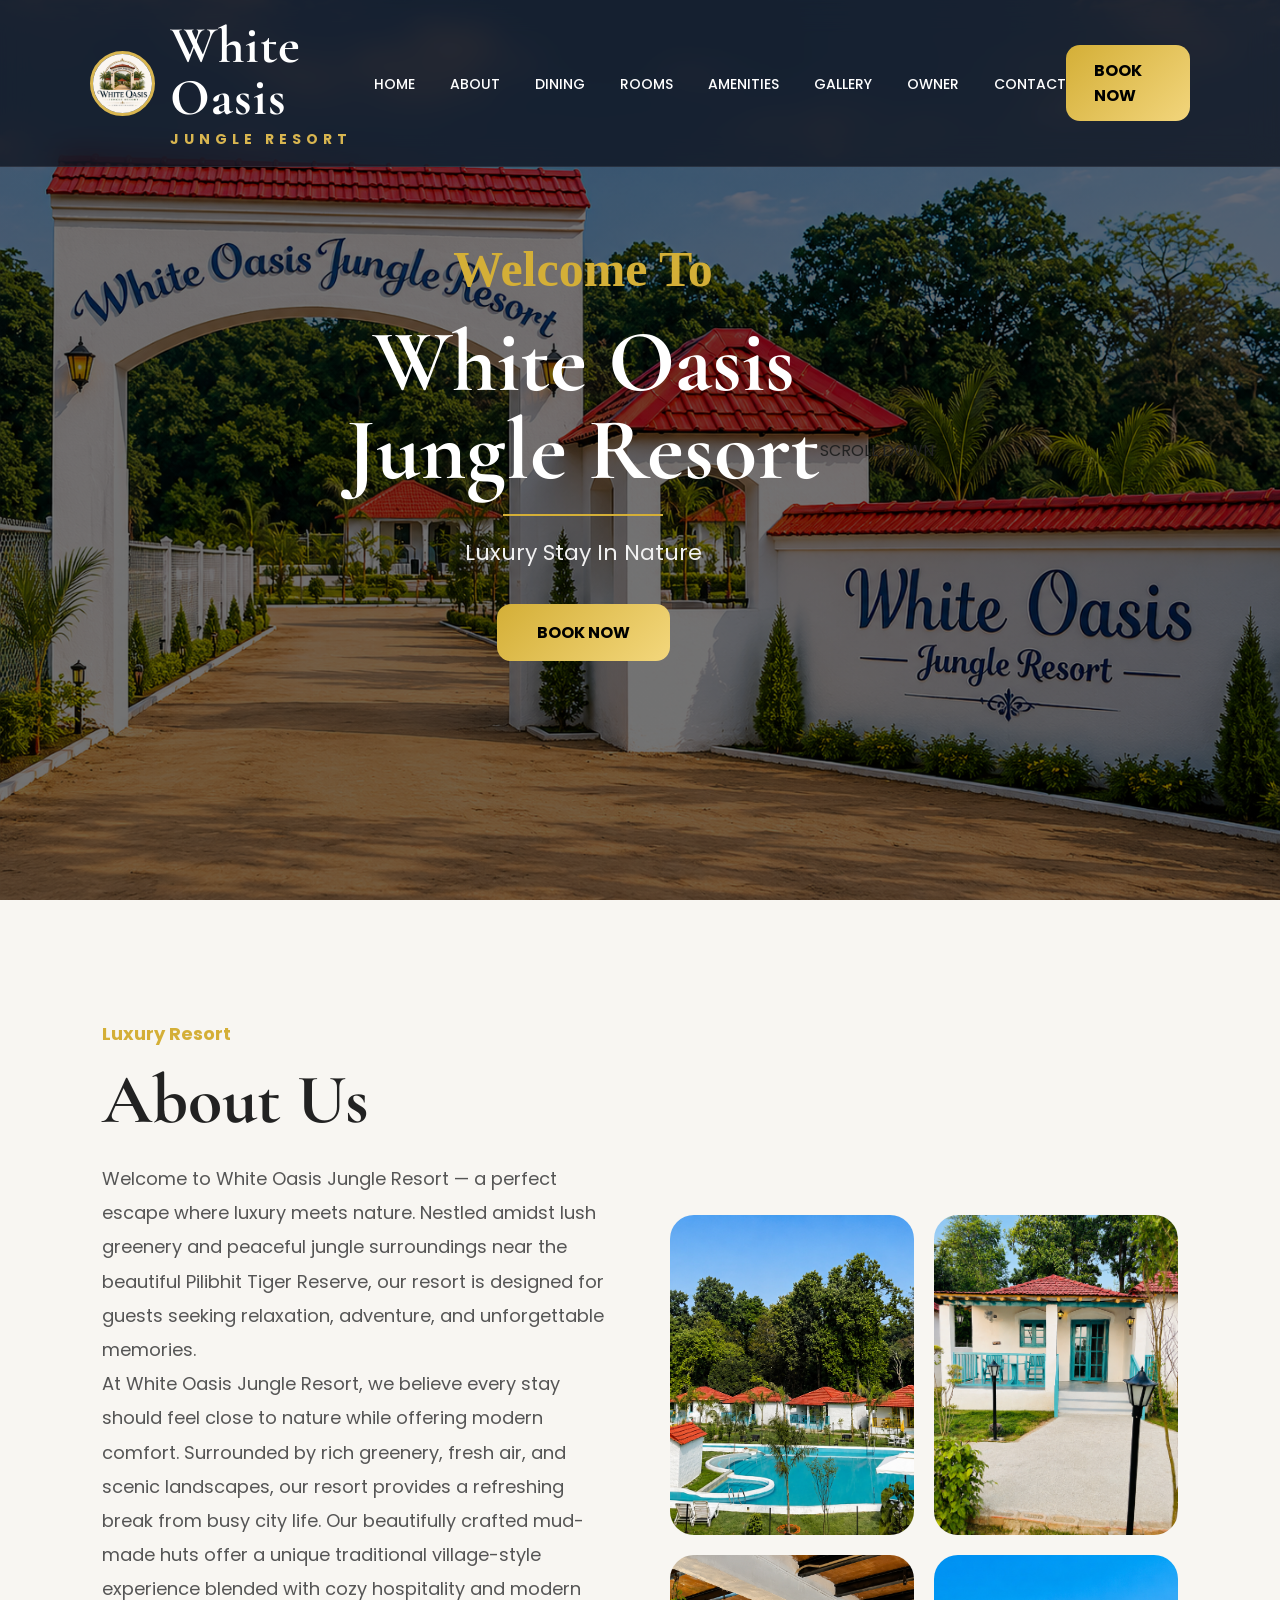
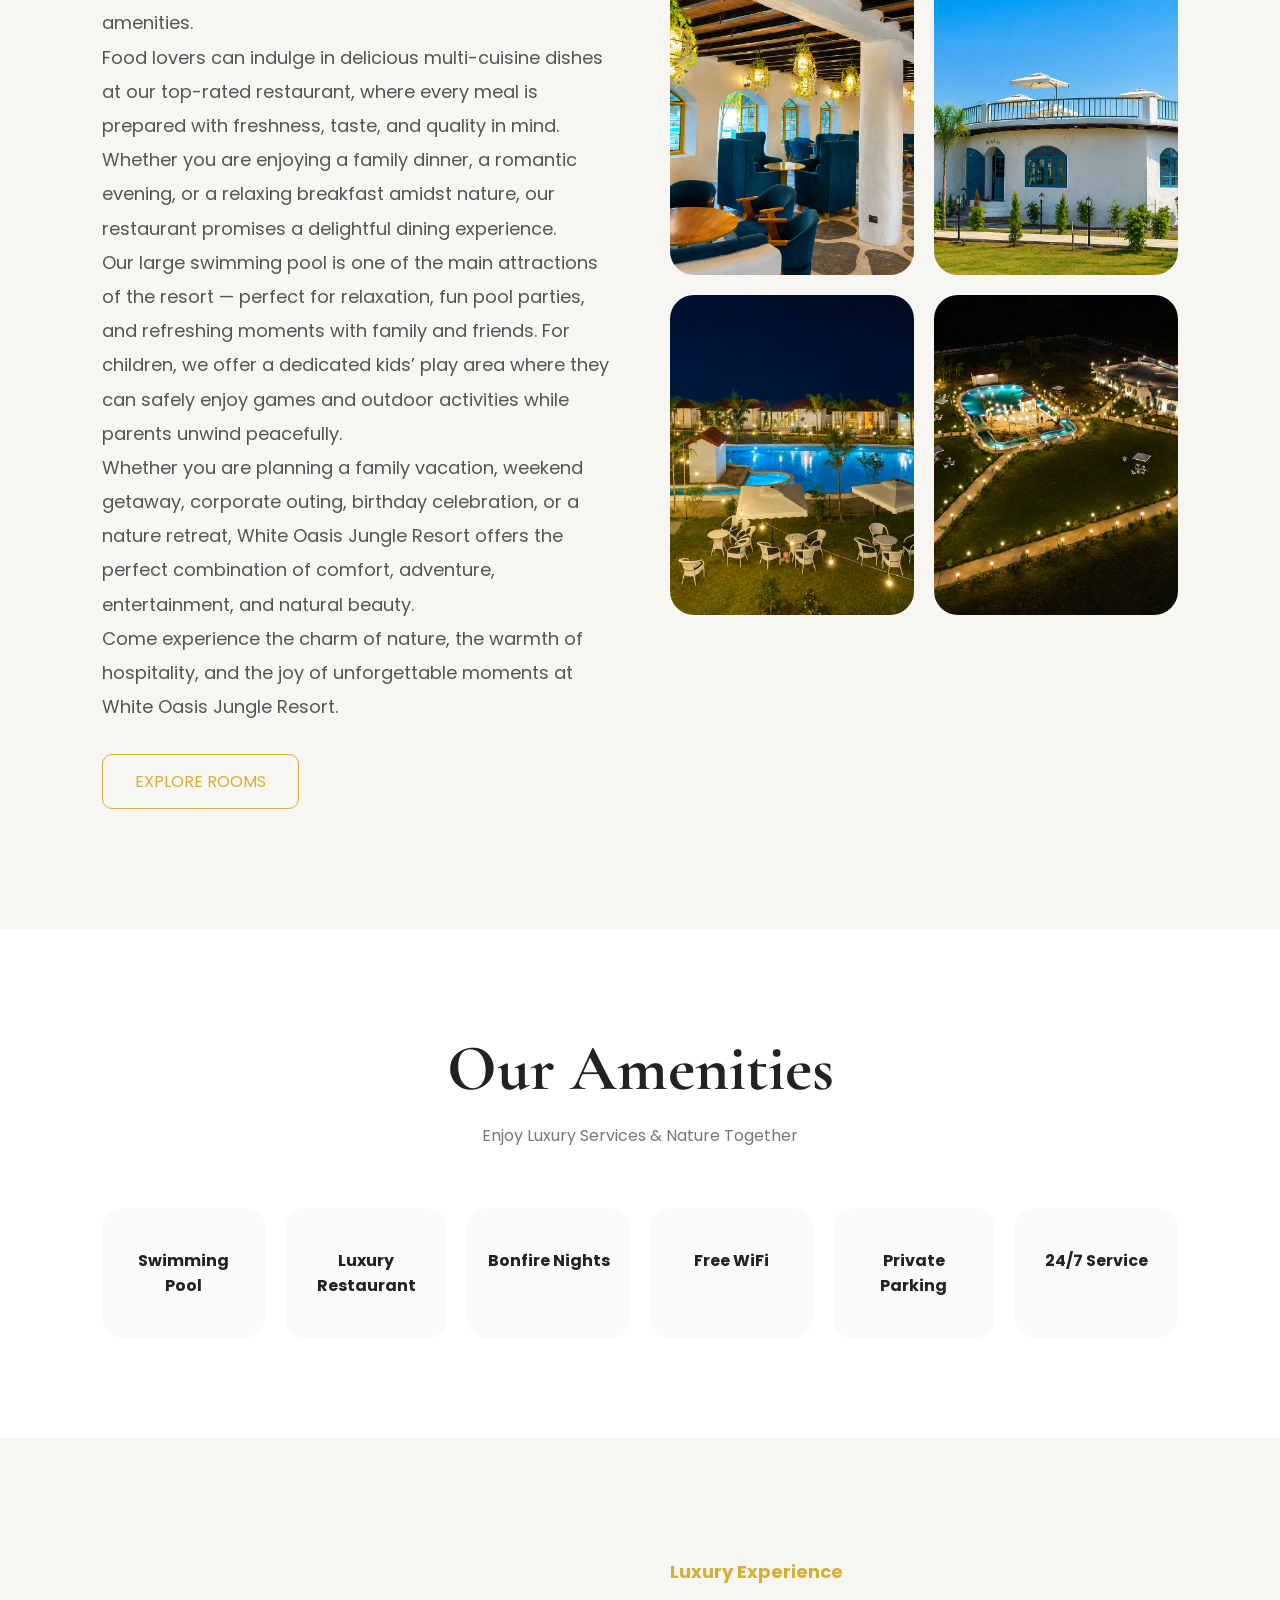
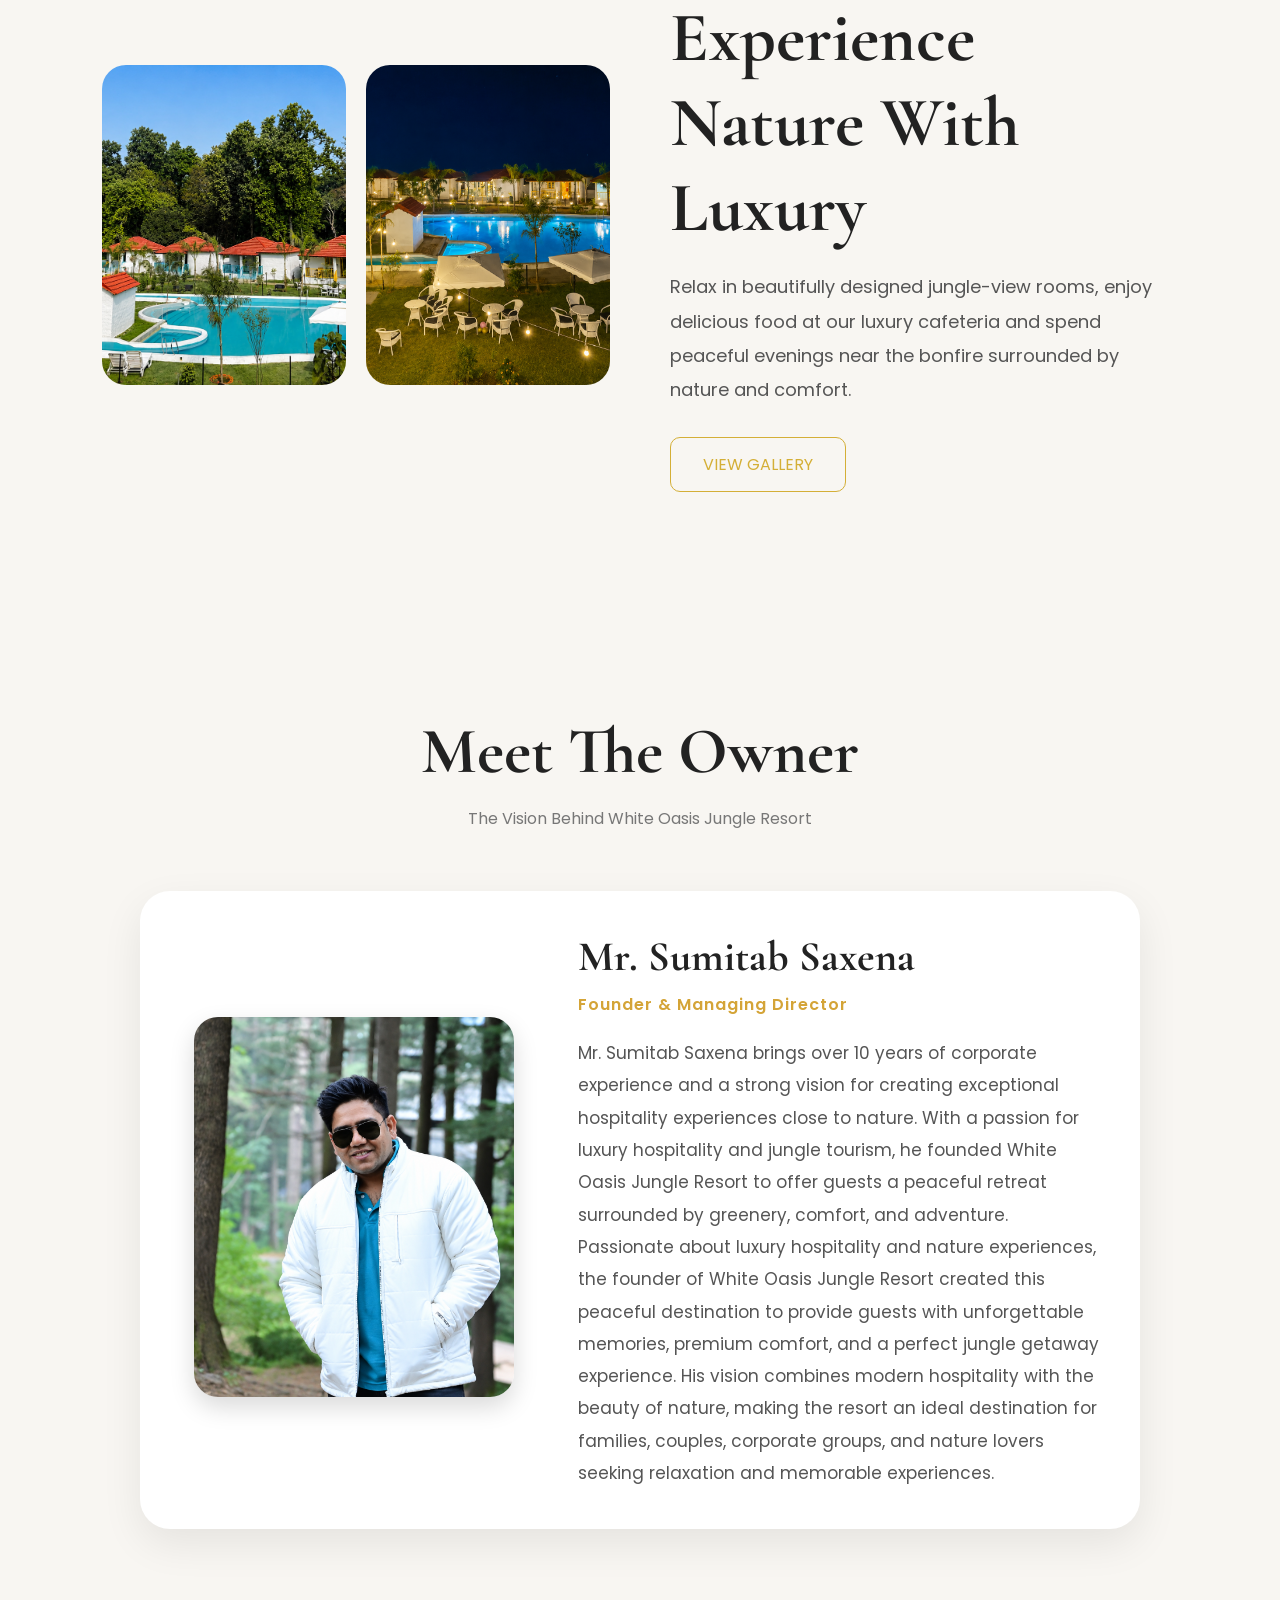
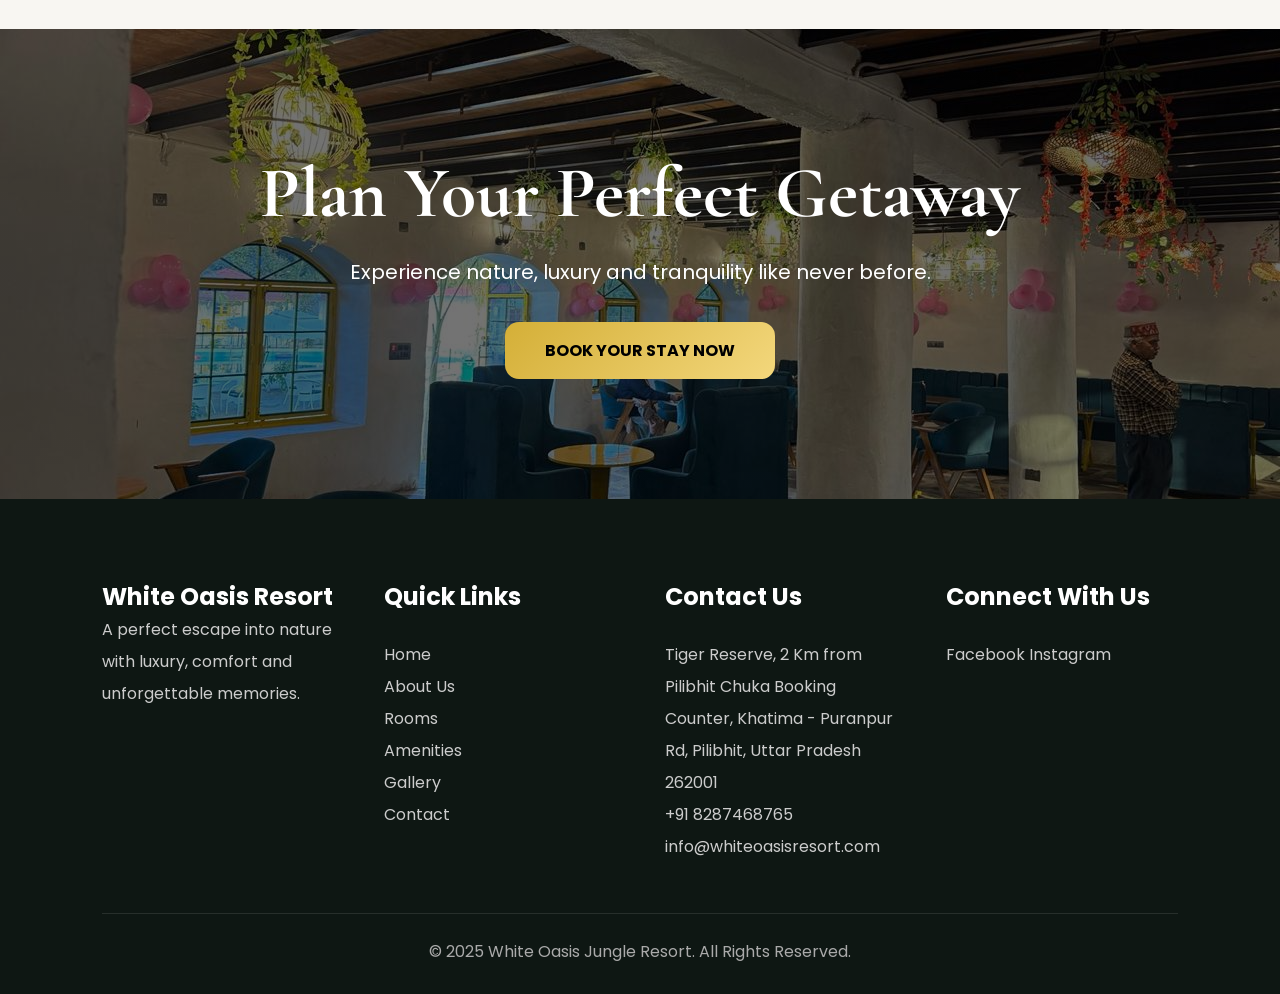
<file: index.html>
<!DOCTYPE html>
<html lang="en">

<head>

    <meta charset="UTF-8">
    <meta name="viewport" content="width=device-width, initial-scale=1.0">

    <title>White Oasis Jungle Resort</title>

    <link rel="stylesheet" href="style.css">

    <!-- GOOGLE FONTS -->

    <link rel="preconnect" href="https://fonts.googleapis.com">

    <link rel="preconnect" href="https://fonts.gstatic.com" crossorigin>

    <link
        href="https://fonts.googleapis.com/css2?family=Cormorant+Garamond:wght@400;500;600;700&family=Poppins:wght@300;400;500;600;700&display=swap"
        rel="stylesheet">

</head>

<body>

    <!-- ================= NAVBAR START ================= -->

    <header class="navbar">

        <div class="nav-container">

            <!-- LOGO -->

            <div class="logo">

                <a href="index.html" class="logo-wrapper">

                    <img src="assets/images/logo.white-oasis.png" alt="White Oasis Logo" class="logo-circle">

                    <div class="logo-text">
                        White Oasis
                        <span>JUNGLE RESORT</span>
                    </div>

                </a>

            </div>

            <!-- MENU -->

            <nav>

                <ul class="nav-links">

                    <li><a href="index.html">HOME</a></li>

                    <li><a href="#about">ABOUT</a></li>

                    <li><a href="cafe.html">DINING</a></li>

                    <li><a href="rooms.html">ROOMS</a></li>

                    <li><a href="#amenities">AMENITIES</a></li>

                    <li><a href="gallery.html">GALLERY</a></li>

                    <li><a href="#owner">OWNER</a></li>

                    <li><a href="#contact">CONTACT</a></li>

                </ul>

            </nav>

            <!-- RIGHT BUTTONS -->

            <div class="nav-right">

                <a href="booking.html" class="book-btn">
                    BOOK NOW
                </a>

            </div>

        </div>

    </header>

    <!-- ================= HERO SECTION ================= -->

    <section class="hero">

        <div class="hero-overlay"></div>

        <div class="hero-text">

            <h3 class="hero-subtitle">
                Welcome To
            </h3>

            <h1>
                White Oasis <br>
                Jungle Resort
            </h1>

            <div class="hero-divider"></div>

            <p>
                Luxury Stay In Nature
            </p>

            <a href="booking.html" class="hero-btn">
                BOOK NOW
            </a>

        </div>

        <div class="scroll-text">
            SCROLL DOWN
        </div>

    </section>

    <!-- ================= ABOUT SECTION ================= -->

    <section class="about" id="about">

        <div class="about-container">

            <!-- LEFT -->

            <div class="about-text">

                <h5>Luxury Resort</h5>

                <h2>About Us</h2>

                <p>
                    Welcome to White Oasis Jungle Resort — a perfect escape where luxury meets nature. Nestled amidst
                    lush greenery and peaceful jungle surroundings near the beautiful Pilibhit Tiger Reserve, our resort
                    is designed for guests seeking relaxation, adventure, and unforgettable memories.<br>
                    At White Oasis Jungle Resort, we believe every stay should feel close to nature while offering
                    modern comfort. Surrounded by rich greenery, fresh air, and scenic landscapes, our resort provides a
                    refreshing break from busy city life. Our beautifully crafted mud-made huts offer a unique
                    traditional village-style experience blended with cozy hospitality and modern amenities.<br>
                    Food lovers can indulge in delicious multi-cuisine dishes at our top-rated restaurant, where every
                    meal is prepared with freshness, taste, and quality in mind. Whether you are enjoying a family
                    dinner, a romantic evening, or a relaxing breakfast amidst nature, our restaurant promises a
                    delightful dining experience.<br>
                    Our large swimming pool is one of the main attractions of the resort — perfect for relaxation, fun
                    pool parties, and refreshing moments with family and friends. For children, we offer a dedicated
                    kids’ play area where they can safely enjoy games and outdoor activities while parents unwind
                    peacefully.<br>
                    Whether you are planning a family vacation, weekend getaway, corporate outing, birthday celebration,
                    or a nature retreat, White Oasis Jungle Resort offers the perfect combination of comfort, adventure,
                    entertainment, and natural beauty.<br>
                    Come experience the charm of nature, the warmth of hospitality, and the joy of unforgettable moments
                    at White Oasis Jungle Resort.


                </p>

                <a href="rooms.html" class="about-btn">
                    EXPLORE ROOMS
                </a>

            </div>

            <!-- RIGHT -->

            <div class="about-images">

                <img src="assets/images/about-1.png" alt="Resort">

                <img src="assets/images/about-2.png" alt="Resort">

                <img src="assets/images/Dining-2.png" alt="Resort">

                <img src="assets/images/Dining.png" alt="Resort">

                <img src="assets/images/night-1.png" alt="Resort">

                <img src="assets/images/night-2.png" alt="Resort">


            </div>

        </div>

    </section>

    <!-- ================= RESORT HIGHLIGHTS ================= -->

    <section class="amenities" id="amenities">

        <h2 class="section-title">
            Our Amenities
        </h2>

        <p class="section-subtitle">
            Enjoy Luxury Services & Nature Together
        </p>

        <div class="amenities-grid">

            <div class="amenity-card">
                <h4>Swimming Pool</h4>
            </div>

            <div class="amenity-card">
                <h4>Luxury Restaurant</h4>
            </div>

            <div class="amenity-card">
                <h4>Bonfire Nights</h4>
            </div>

            <div class="amenity-card">
                <h4>Free WiFi</h4>
            </div>

            <div class="amenity-card">
                <h4>Private Parking</h4>
            </div>

            <div class="amenity-card">
                <h4>24/7 Service</h4>
            </div>

        </div>

    </section>

    <!-- ================= EXPERIENCE SECTION ================= -->

    <section class="about">

        <div class="about-container">

            <div class="about-images">

                <img src="assets/images/about-1.png" alt="Pool View">

                <img src="assets/images/night-1.png" alt="Luxury Room">

            </div>

            <div class="about-text">

                <h5>Luxury Experience</h5>

                <h2>
                    Experience Nature With Luxury
                </h2>

                <p>
                    Relax in beautifully designed jungle-view rooms,
                    enjoy delicious food at our luxury cafeteria and
                    spend peaceful evenings near the bonfire surrounded
                    by nature and comfort.
                </p>

                <a href="gallery.html" class="about-btn">
                    VIEW GALLERY
                </a>

            </div>

        </div>

    </section>

    <!-- ================= OWNER SECTION ================= -->

    <section class="owner-section" id="owner">

        <h2 class="section-title">
            Meet The Owner
        </h2>

        <p class="section-subtitle">
            The Vision Behind White Oasis Jungle Resort
        </p>

        <div class="owner-card">

            <div class="owner-image">

                <img src="assets/images/Owner.png" alt="Owner">

            </div>

            <div class="owner-content">

                <h3>
                    Mr. Sumitab Saxena
                </h3>

                <span>
                    Founder & Managing Director
                </span>

                <p>
                    Mr. Sumitab Saxena brings over 10 years of corporate experience and a strong vision for creating
                    exceptional hospitality experiences close to nature. With a passion for luxury hospitality and
                    jungle tourism, he founded White Oasis Jungle Resort to offer guests a peaceful retreat surrounded
                    by greenery, comfort, and adventure. <br>
                    Passionate about luxury hospitality and nature experiences, the founder of White Oasis Jungle Resort
                    created this peaceful destination to provide guests with unforgettable memories, premium comfort,
                    and a perfect jungle getaway experience. His vision combines modern hospitality with the beauty of
                    nature, making the resort an ideal destination for families, couples, corporate groups, and nature
                    lovers seeking relaxation and memorable experiences.
                </p>


            </div>

        </div>


    </section>

    <!-- ================= CTA SECTION ================= -->

    <section class="cta">

        <h2>
            Plan Your Perfect Getaway
        </h2>

        <p>
            Experience nature, luxury and tranquility like never before.
        </p>

        <a href="booking.html" class="hero-btn">
            BOOK YOUR STAY NOW
        </a>

    </section>

    <!-- ================= FOOTER ================= -->

    <footer class="main-footer" id="contact">

        <div class="footer-container">

            <!-- COLUMN 1 -->

            <div class="footer-column">

                <h2 class="footer-logo">
                    White Oasis Resort
                </h2>

                <p>
                    A perfect escape into nature with luxury,
                    comfort and unforgettable memories.
                </p>

            </div>

            <!-- COLUMN 2 -->

            <div class="footer-column">

                <h3>Quick Links</h3>

                <ul>

                    <li><a href="index.html">Home</a></li>

                    <li><a href="#about">About Us</a></li>

                    <li><a href="rooms.html">Rooms</a></li>

                    <li><a href="#amenities">Amenities</a></li>

                    <li><a href="gallery.html">Gallery</a></li>

                    <li><a href="#contact">Contact</a></li>

                </ul>

            </div>

            <!-- COLUMN 3 -->

            <div class="footer-column">

                <h3>Contact Us</h3>

                <p>
                    Tiger Reserve, 2 Km from Pilibhit Chuka Booking Counter,
                    Khatima - Puranpur Rd, Pilibhit, Uttar Pradesh 262001
                </p>

                <p>
                    +91 8287468765
                </p>

                <p>
                    info@whiteoasisresort.com
                </p>

            </div>

            <!-- COLUMN 4 -->

            <div class="footer-column">

                <h3>Connect With Us</h3>

                <div class="social-icons">

                    <a href="#">Facebook</a>

                    <a href="https://www.instagram.com/whiteoasisjungleresort?igsh=YjFycDRnaWd2N2xh&utm_source=qr"
                        target="_blank">
                        Instagram
                    </a>


                </div>

            </div>

        </div>

        <!-- FOOTER BOTTOM -->

        <div class="footer-bottom">

            <p>
                © 2025 White Oasis Jungle Resort. All Rights Reserved.
            </p>

        </div>

    </footer>

</body>

</html>
</file>
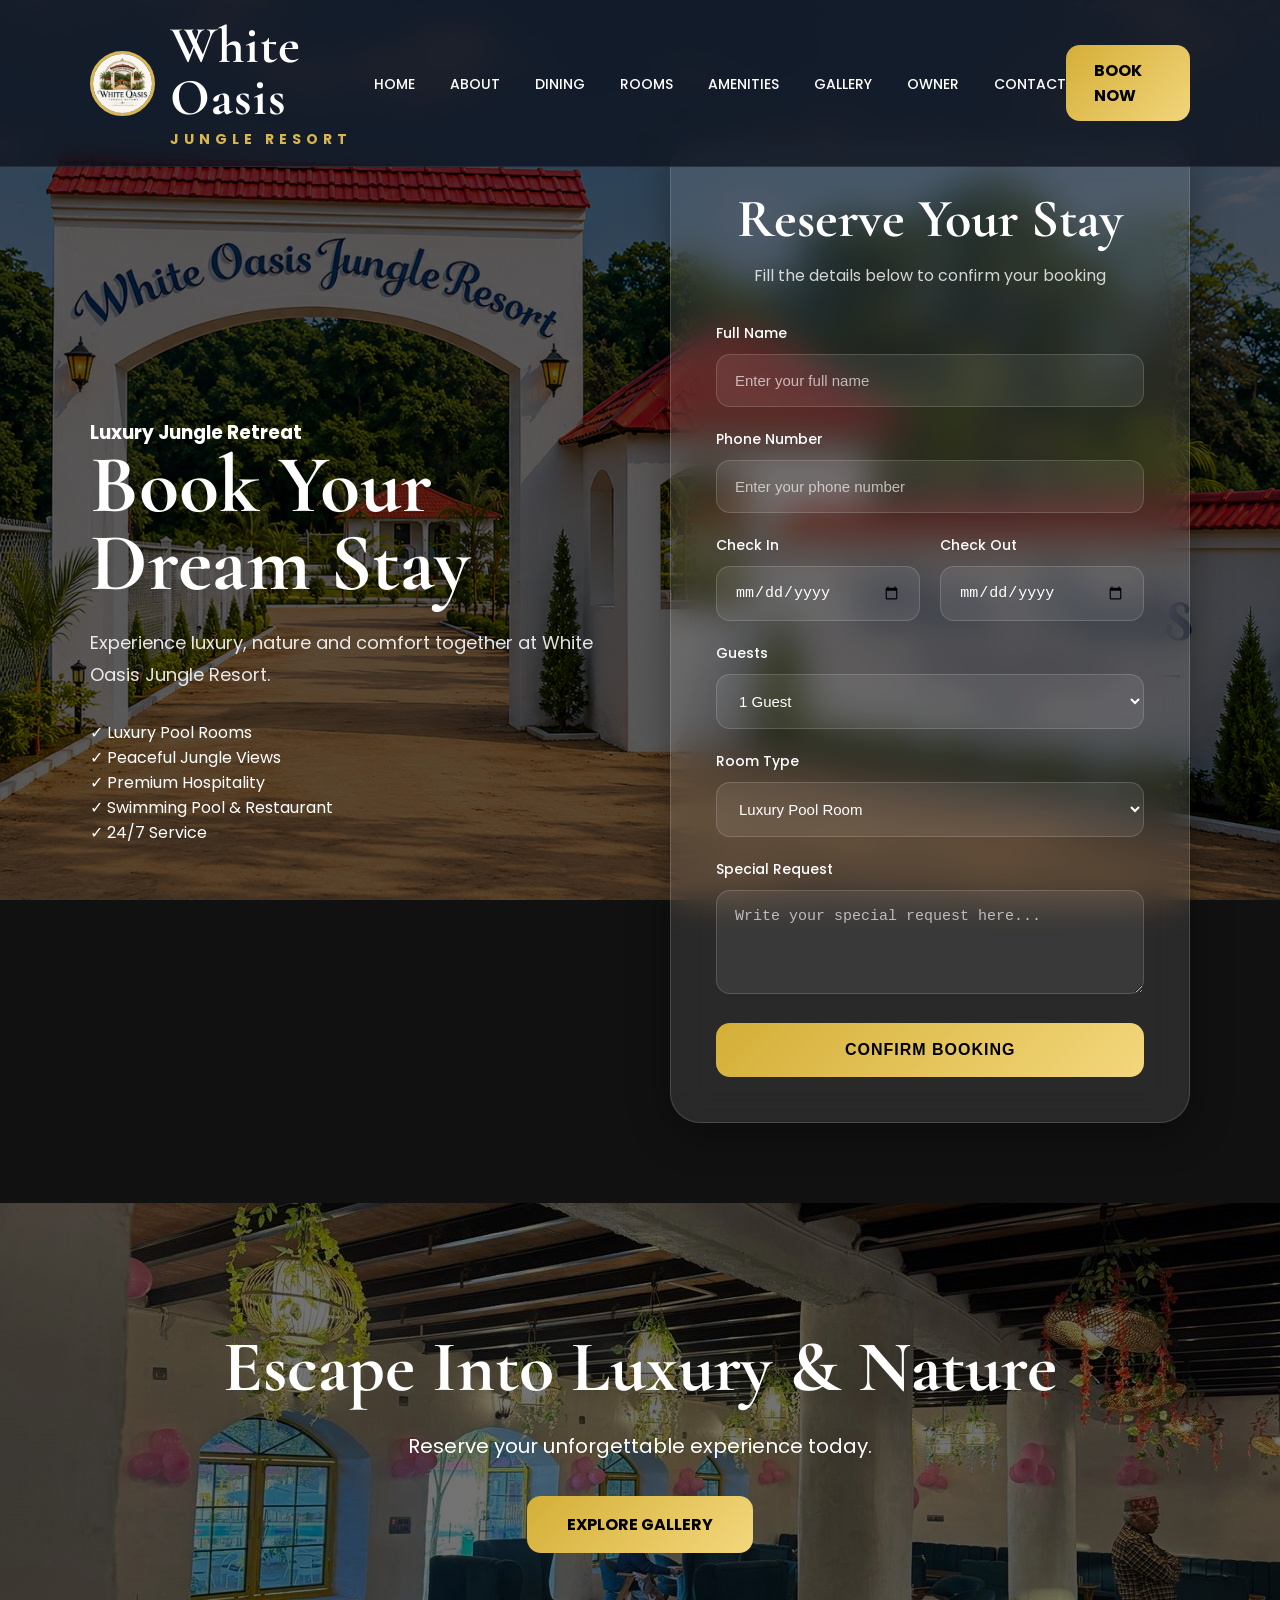
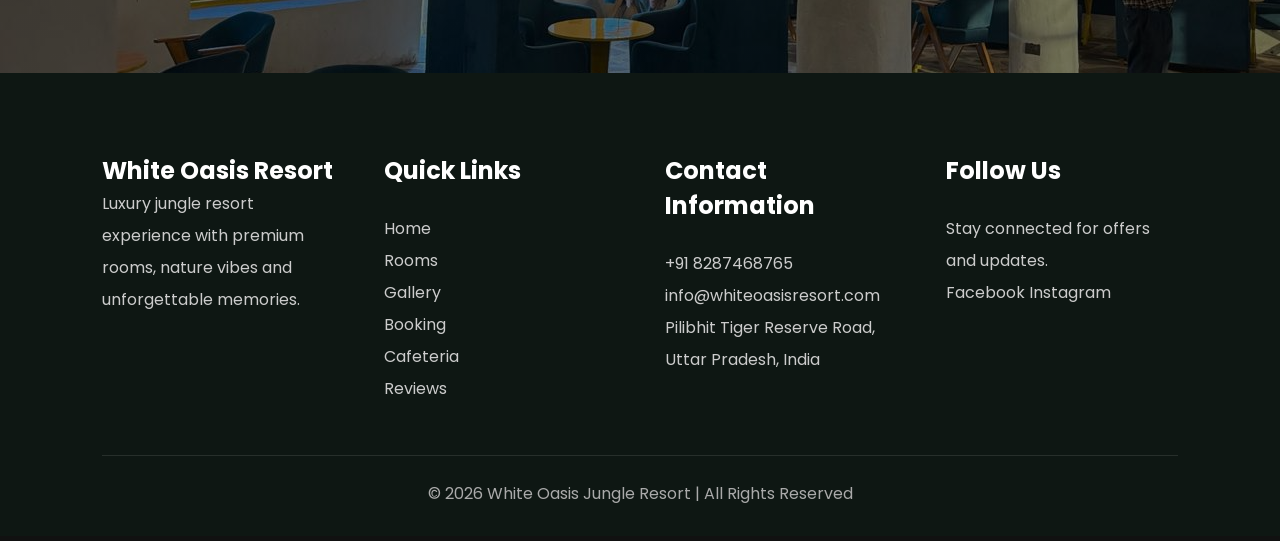
<file: booking.html>
<!DOCTYPE html>
<html lang="en">

<head>

    <meta charset="UTF-8">

    <meta name="viewport" content="width=device-width, initial-scale=1.0">

    <title>Book Your Stay | White Oasis Jungle Resort</title>

    <link rel="stylesheet" href="style.css">

    <!-- GOOGLE FONTS -->

    <link rel="preconnect" href="https://fonts.googleapis.com">

    <link rel="preconnect" href="https://fonts.gstatic.com" crossorigin>

    <link
        href="https://fonts.googleapis.com/css2?family=Cormorant+Garamond:wght@400;500;600;700&family=Poppins:wght@300;400;500;600;700&display=swap"
        rel="stylesheet">

</head>

<body class="booking-page">

    <!-- ================= NAVBAR ================= -->

    <header class="navbar">

        <div class="nav-container">

            <!-- LOGO -->

            <!-- LOGO -->

            <div class="logo">

                <a href="index.html" class="logo-wrapper">

                    <img src="assets/images/logo.white-oasis.png" alt="White Oasis Logo" class="logo-circle">

                    <div class="logo-text">
                        White Oasis
                        <span>JUNGLE RESORT</span>
                    </div>

                </a>

            </div>
            <!-- NAV LINKS -->

            <nav>

                <ul class="nav-links">

                    <li><a href="index.html">HOME</a></li>

                    <li><a href="index.html#about">ABOUT</a></li>

                    <li><a href="cafe.html">DINING</a></li>

                    <li><a href="rooms.html">ROOMS</a></li>

                    <li><a href="index.html#amenities">AMENITIES</a></li>

                    <li><a href="gallery.html">GALLERY</a></li>

                    <li><a href="index.html#owner">OWNER</a></li>

                    <li><a href="index.html#contact">CONTACT</a></li>

                </ul>

            </nav>

            <!-- RIGHT SIDE -->

            <div class="nav-right">

                <a href="booking.html" class="book-btn">
                    BOOK NOW
                </a>

            </div>

        </div>

    </header>

    <!-- ================= HERO SECTION ================= -->

    <section class="booking-hero">

        <div class="booking-overlay"></div>

        <div class="booking-wrapper">

            <!-- LEFT CONTENT -->

            <div class="booking-left">

                <h3>
                    Luxury Jungle Retreat
                </h3>

                <h1>
                    Book Your <br>
                    Dream Stay
                </h1>

                <p>
                    Experience luxury, nature and comfort together
                    at White Oasis Jungle Resort.
                </p>

                <div class="booking-features">

                    <div class="feature-item">
                        <span>✓</span>
                        Luxury Pool Rooms
                    </div>

                    <div class="feature-item">
                        <span>✓</span>
                        Peaceful Jungle Views
                    </div>

                    <div class="feature-item">
                        <span>✓</span>
                        Premium Hospitality
                    </div>

                    <div class="feature-item">
                        <span>✓</span>
                        Swimming Pool & Restaurant
                    </div>

                    <div class="feature-item">
                        <span>✓</span>
                        24/7 Service
                    </div>

                </div>

            </div>

            <!-- BOOKING CARD -->

            <div class="booking-card-modern">

                <h2>
                    Reserve Your Stay
                </h2>

                <p class="booking-subtitle">
                    Fill the details below to confirm your booking
                </p>

                <form id="bookingForm" class="booking-form">

                    <!-- NAME -->

                    <div class="form-group">

                        <label>
                            Full Name
                        </label>

                        <input type="text" id="name" placeholder="Enter your full name" required>

                    </div>

                    <!-- PHONE -->

                    <div class="form-group">

                        <label>
                            Phone Number
                        </label>

                        <input type="tel" id="phone" placeholder="Enter your phone number" required>

                    </div>

                    <!-- DATES -->

                    <div class="form-row">

                        <div class="form-group">

                            <label>
                                Check In
                            </label>

                            <input type="date" id="checkin" required>

                        </div>

                        <div class="form-group">

                            <label>
                                Check Out
                            </label>

                            <input type="date" id="checkout" required>

                        </div>

                    </div>

                    <!-- GUESTS -->

                    <div class="form-group">

                        <label>
                            Guests
                        </label>

                        <select id="guests">

                            <option>
                                1 Guest
                            </option>

                            <option>
                                2 Guests
                            </option>

                            <option>
                                3 Guests
                            </option>

                            <option>
                                4 Guests
                            </option>

                        </select>

                    </div>

                    <!-- ROOM TYPE -->

                    <div class="form-group">

                        <label>
                            Room Type
                        </label>

                        <select id="room" required>

                            <option>
                                Luxury Pool Room
                            </option>

                            <option>
                                Deluxe Jungle View
                            </option>

                        </select>

                    </div>

                    <!-- SPECIAL REQUEST -->

                    <div class="form-group">

                        <label>
                            Special Request
                        </label>

                        <textarea placeholder="Write your special request here..." rows="4"></textarea>

                    </div>

                    <!-- BUTTON -->

                    <button type="button" onclick="sendRoomBooking()" class="book-btn-modern">

                        CONFIRM BOOKING

                    </button>

                </form>

            </div>

        </div>

    </section>

    <!-- ================= CTA SECTION ================= -->

    <section class="cta">

        <h2>
            Escape Into Luxury & Nature
        </h2>

        <p>
            Reserve your unforgettable experience today.
        </p>

        <a href="gallery.html" class="hero-btn">
            EXPLORE GALLERY
        </a>

    </section>

    <!-- ================= FOOTER ================= -->

    <footer class="main-footer">

        <div class="footer-container">

            <!-- COLUMN 1 -->

            <div class="footer-column">

                <h2 class="footer-logo">
                    White Oasis Resort
                </h2>

                <p>
                    Luxury jungle resort experience with premium rooms,
                    nature vibes and unforgettable memories.
                </p>

            </div>

            <!-- COLUMN 2 -->

            <div class="footer-column">

                <h3>Quick Links</h3>

                <ul>

                    <li><a href="index.html">Home</a></li>

                    <li><a href="rooms.html">Rooms</a></li>

                    <li><a href="gallery.html">Gallery</a></li>

                    <li><a href="booking.html">Booking</a></li>

                    <li><a href="cafe.html">Cafeteria</a></li>

                    <li><a href="reviews.html">Reviews</a></li>

                </ul>

            </div>

            <!-- COLUMN 3 -->

            <div class="footer-column">

                <h3>Contact Information</h3>

                <p>
                    +91 8287468765
                </p>

                <p>
                    info@whiteoasisresort.com
                </p>

                <p>
                    Pilibhit Tiger Reserve Road,
                    Uttar Pradesh, India
                </p>

            </div>

            <!-- COLUMN 4 -->

            <div class="footer-column">

                <h3>Follow Us</h3>

                <p>
                    Stay connected for offers and updates.
                </p>

                <div class="social-icons">

                    <a href="#">
                        Facebook
                    </a>

                    <a href="#">
                        Instagram
                    </a>

                </div>

            </div>

        </div>

        <!-- FOOTER BOTTOM -->

        <div class="footer-bottom">

            <p>
                © 2026 White Oasis Jungle Resort | All Rights Reserved
            </p>

        </div>

    </footer>

    <script src="script.js"></script>

</body>

</html>
</file>
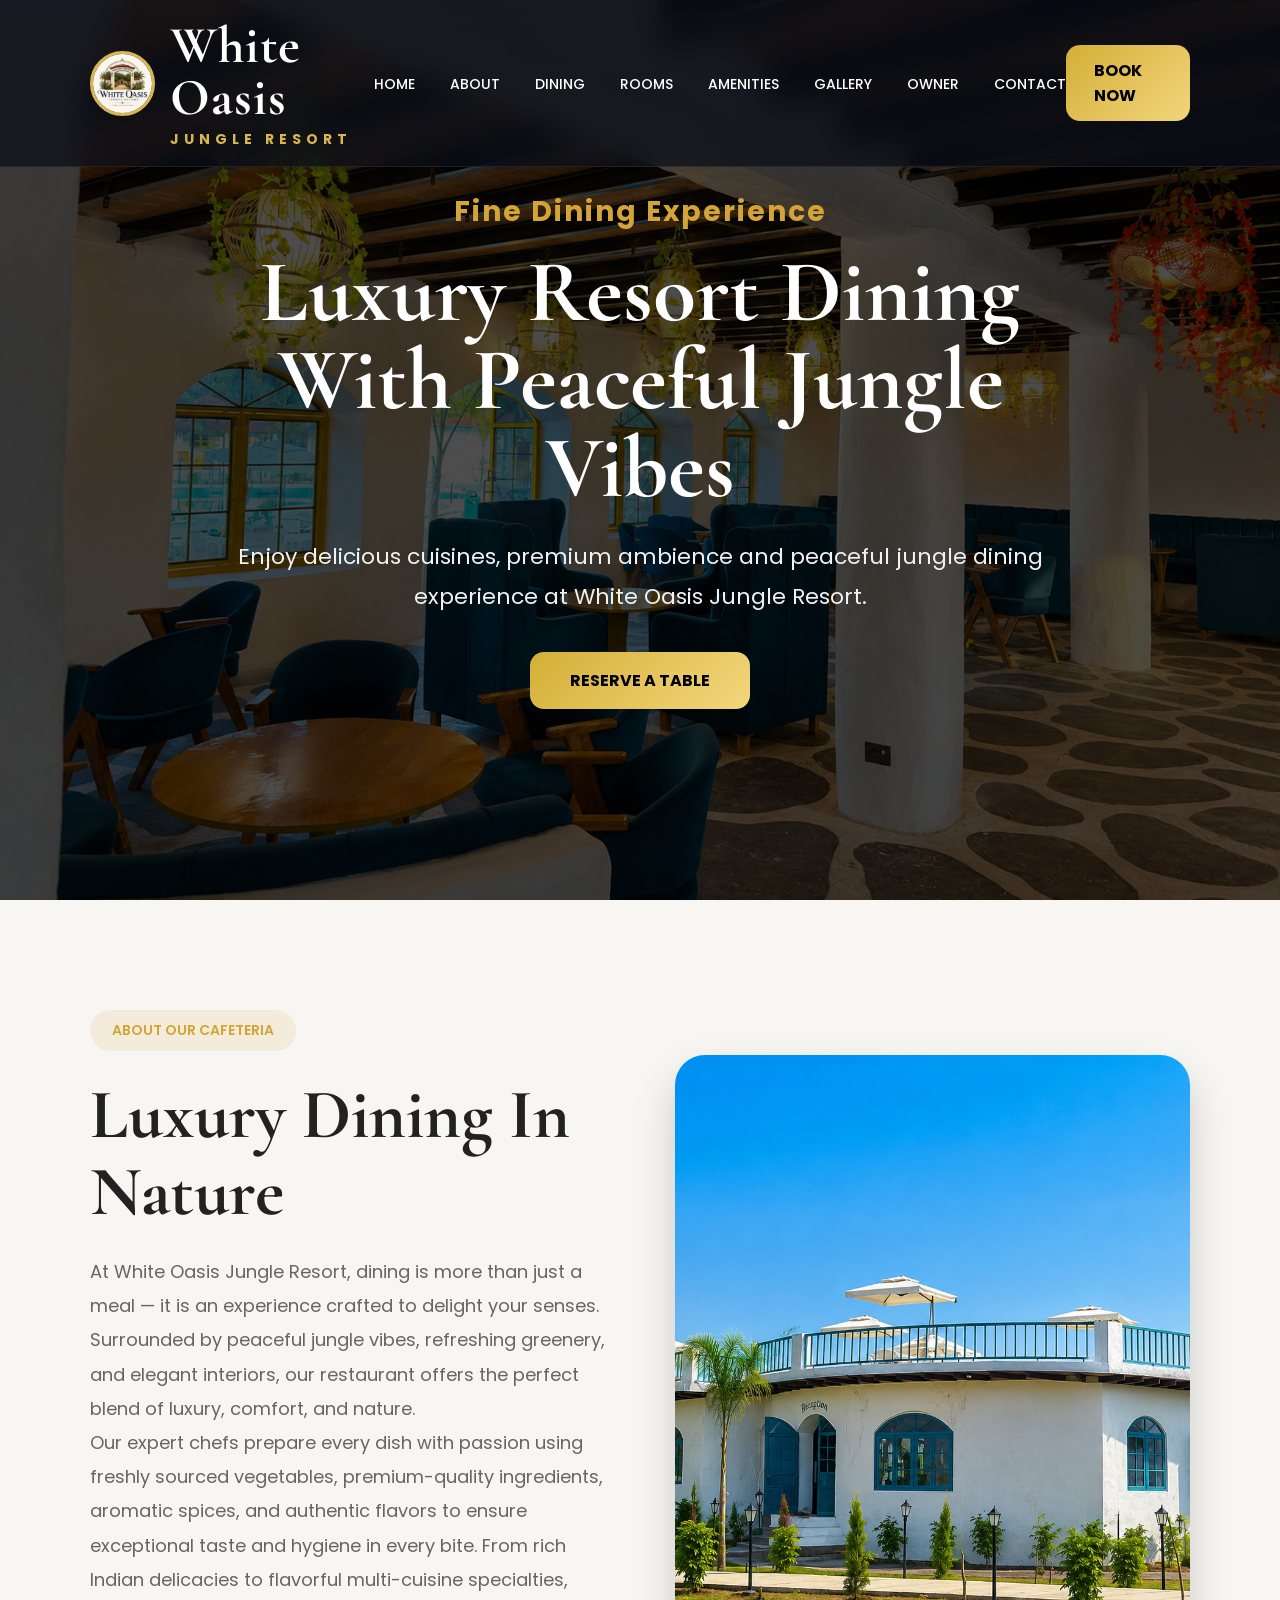
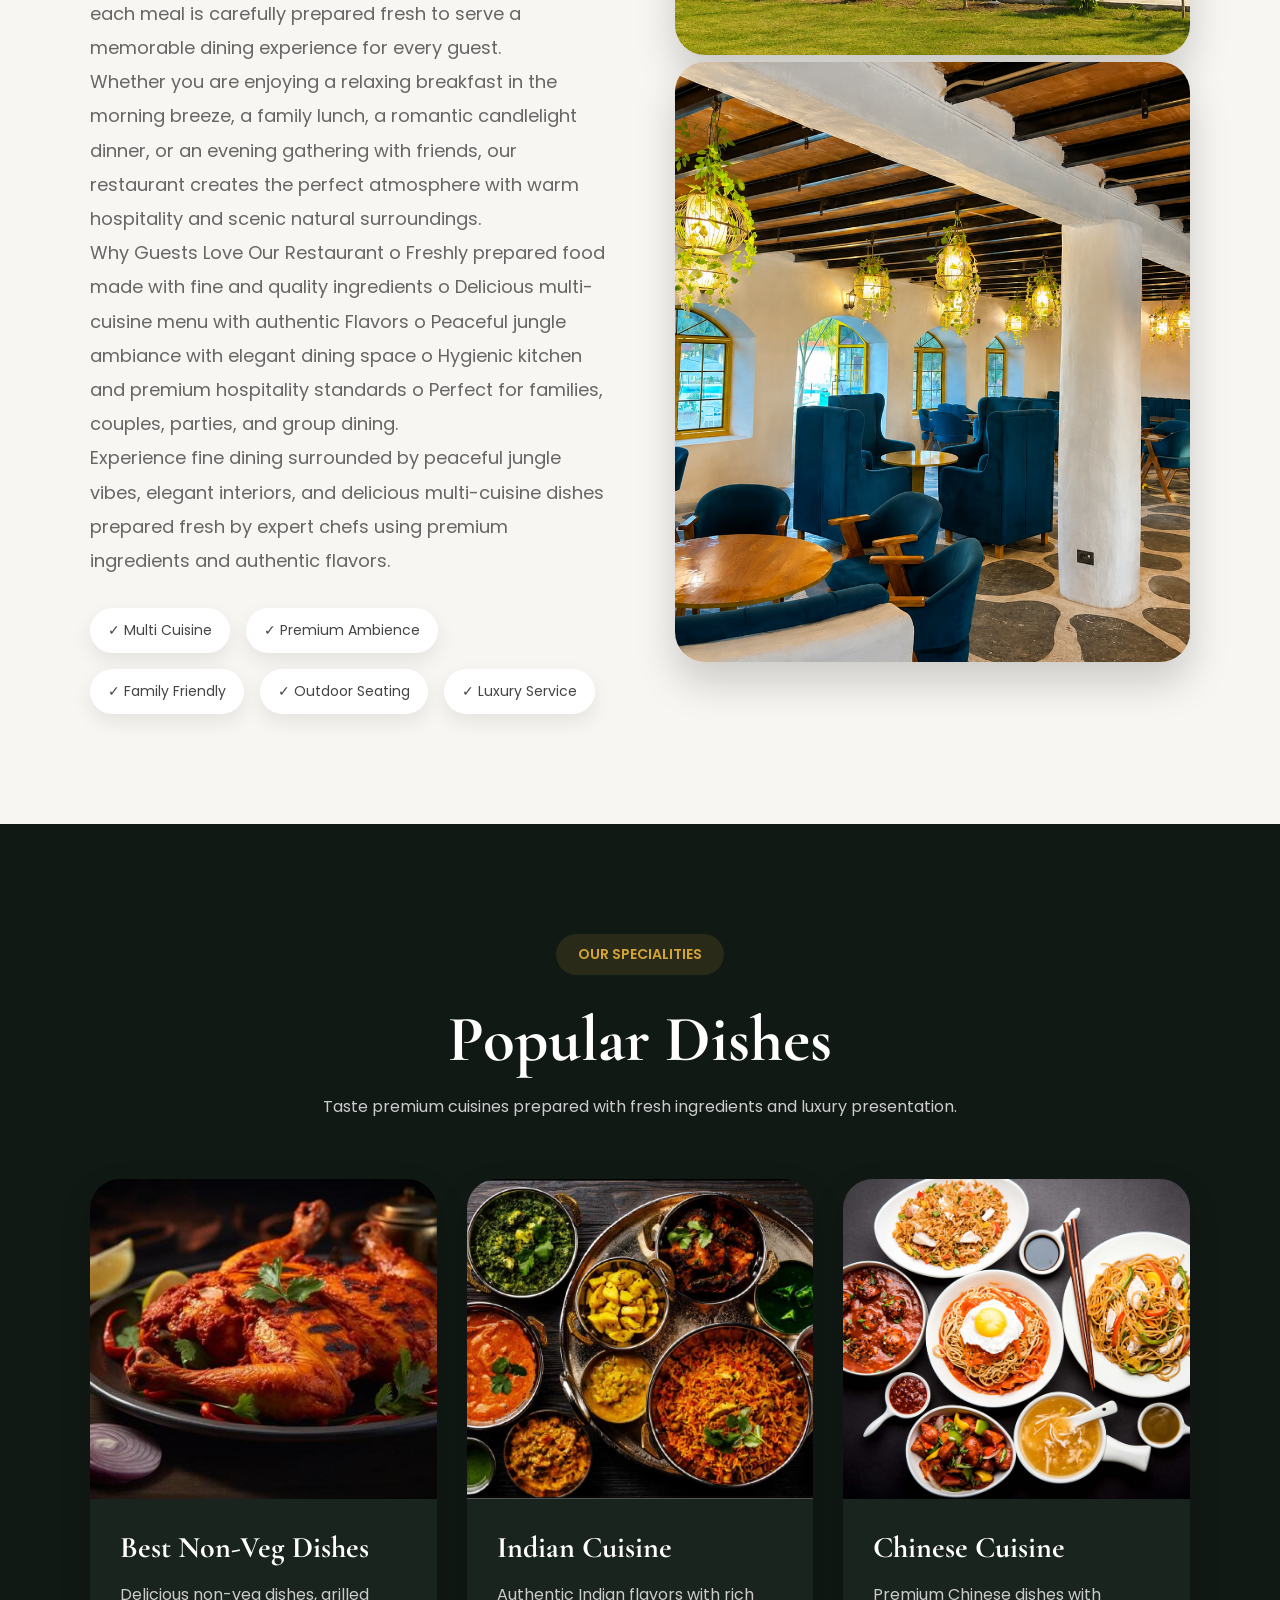
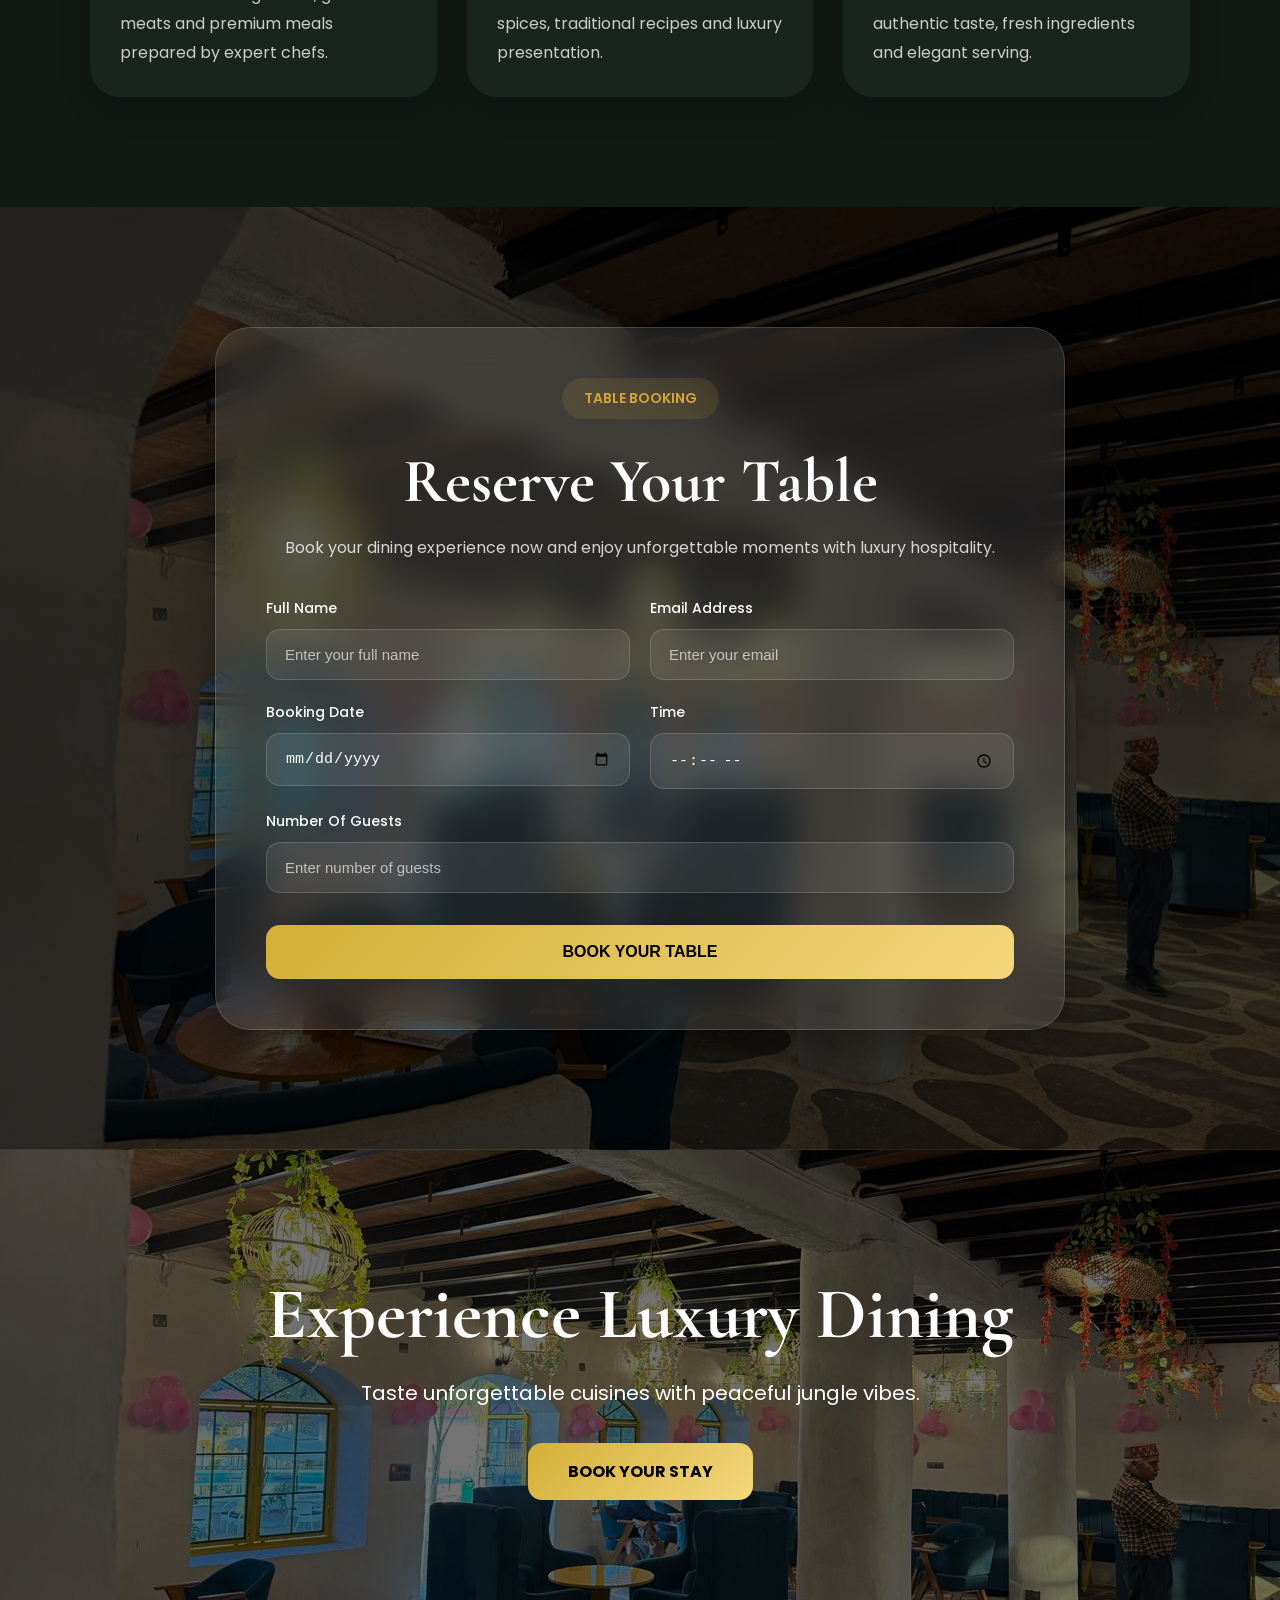
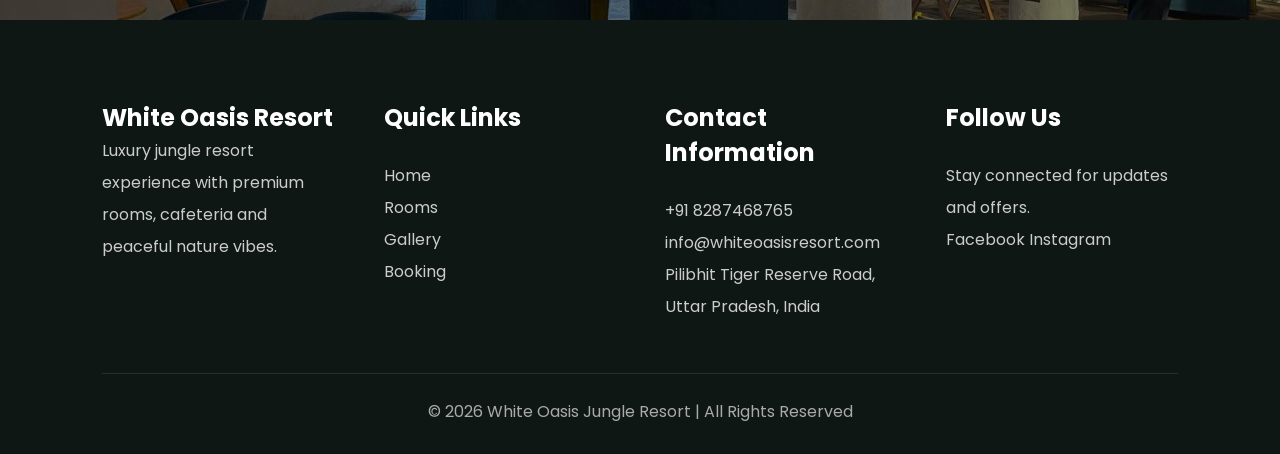
<file: cafe.html>
<!DOCTYPE html>
<html lang="en">

<head>

    <meta charset="UTF-8">

    <meta name="viewport" content="width=device-width, initial-scale=1.0">

    <title>Cafeteria | White Oasis Jungle Resort</title>

    <link rel="stylesheet" href="style.css">

    <!-- GOOGLE FONTS -->

    <link rel="preconnect" href="https://fonts.googleapis.com">

    <link rel="preconnect" href="https://fonts.gstatic.com" crossorigin>

    <link
        href="https://fonts.googleapis.com/css2?family=Cormorant+Garamond:wght@400;500;600;700&family=Poppins:wght@300;400;500;600;700&display=swap"
        rel="stylesheet">

</head>

<body>

    <!-- ================= NAVBAR ================= -->

    <header class="navbar">

        <div class="nav-container">

            <!-- LOGO -->

            <div class="logo">

                <a href="index.html" class="logo-wrapper">

                    <img src="assets/images/logo.white-oasis.png" alt="White Oasis Logo" class="logo-circle">

                    <div class="logo-text">
                        White Oasis
                        <span>JUNGLE RESORT</span>
                    </div>

                </a>

            </div>

            <nav>

                <ul class="nav-links">

                    <li><a href="index.html">HOME</a></li>

                    <li><a href="index.html#about">ABOUT</a></li>

                    <li><a href="cafe.html">DINING</a></li>

                    <li><a href="rooms.html">ROOMS</a></li>

                    <li><a href="index.html#amenities">AMENITIES</a></li>

                    <li><a href="gallery.html">GALLERY</a></li>

                    <li><a href="index.html#owner">OWNER</a></li>

                    <li><a href="index.html#contact">CONTACT</a></li>

                </ul>

            </nav>

            <div class="nav-right">


                <a href="booking.html" class="book-btn">
                    BOOK NOW
                </a>

            </div>

        </div>

    </header>

    <!-- ================= HERO SECTION ================= -->

    <section class="cafe-hero-new">

        <div class="cafe-overlay"></div>

        <div class="cafe-hero-content">

            <h4>
                Fine Dining Experience
            </h4>

            <h1>
                Luxury Resort Dining With Peaceful Jungle Vibes
            </h1>

            <p>
                Enjoy delicious cuisines, premium ambience and peaceful
                jungle dining experience at White Oasis Jungle Resort.
            </p>

            <a href="#reserve-table" class="hero-btn">
                RESERVE A TABLE
            </a>

        </div>

    </section>

    <!-- ================= ABOUT SECTION ================= -->

    <section class="cafe-about">

        <div class="cafe-about-left">

            <span class="section-tag">
                ABOUT OUR CAFETERIA
            </span>

            <h2>
                Luxury Dining In Nature
            </h2>

            <p>
                At White Oasis Jungle Resort, dining is more than just a meal — it is an experience crafted to delight
                your senses. Surrounded by peaceful jungle vibes, refreshing greenery, and elegant interiors, our
                restaurant offers the perfect blend of luxury, comfort, and nature.<br>
                Our expert chefs prepare every dish with passion using freshly sourced vegetables, premium-quality
                ingredients, aromatic spices, and authentic flavors to ensure exceptional taste and hygiene in every
                bite. From rich Indian delicacies to flavorful multi-cuisine specialties, each meal is carefully
                prepared fresh to serve a memorable dining experience for every guest.<br>
                Whether you are enjoying a relaxing breakfast in the morning breeze, a family lunch, a romantic
                candlelight dinner, or an evening gathering with friends, our restaurant creates the perfect atmosphere
                with warm hospitality and scenic natural surroundings.<br>
                Why Guests Love Our Restaurant
                o Freshly prepared food made with fine and quality ingredients
                o Delicious multi-cuisine menu with authentic Flavors
                o Peaceful jungle ambiance with elegant dining space
                o Hygienic kitchen and premium hospitality standards
                o Perfect for families, couples, parties, and group dining.<br>
                Experience fine dining surrounded by peaceful jungle vibes, elegant interiors, and delicious
                multi-cuisine dishes prepared fresh by expert chefs using premium ingredients and authentic flavors.


            </p>

            <div class="cafe-features">

                <span>✓ Multi Cuisine</span>

                <span>✓ Premium Ambience</span>

                <span>✓ Family Friendly</span>

                <span>✓ Outdoor Seating</span>

                <span>✓ Luxury Service</span>

            </div>

        </div>

        <div class="cafe-about-right">

            <img src="assets/images/Dining.png" alt="Luxury Cafeteria">
            <img src="assets/images/Dining-2.png" alt="Luxury Cafeteria">

        </div>

    </section>

    <!-- ================= FOOD SECTION ================= -->

    <section class="food-section">

        <div class="section-center">

            <span class="section-tag">
                OUR SPECIALITIES
            </span>

            <h2 class="section-title">
                Popular Dishes
            </h2>

            <p class="section-subtitle">
                Taste premium cuisines prepared with fresh ingredients
                and luxury presentation.
            </p>

        </div>

        <div class="food-grid">

            <!-- FOOD CARD 1 -->

            <div class="food-card">

                <div class="food-image">

                    <img src="assets/images/Non-veg.jpg" alt="Italian Non-Veg Food">

                </div>

                <div class="food-content">

                    <h3>
                        Best Non-Veg Dishes
                    </h3>

                    <p>
                        Delicious non-veg dishes, grilled meats and premium meals
                        prepared by expert chefs.
                    </p>

                </div>

            </div>

            <!-- FOOD CARD 2 -->

            <div class="food-card">

                <div class="food-image">

                    <img src="assets/images/Indian.jpg" alt="Indian Food">

                </div>

                <div class="food-content">

                    <h3>
                        Indian Cuisine
                    </h3>

                    <p>
                        Authentic Indian flavors with rich spices,
                        traditional recipes and luxury presentation.
                    </p>

                </div>

            </div>

            <!-- FOOD CARD 3 -->

            <div class="food-card">

                <div class="food-image">

                    <img src="assets/images/chi.jpg" alt="Chinese Food">

                </div>

                <div class="food-content">

                    <h3>
                        Chinese Cuisine
                    </h3>

                    <p>
                        Premium Chinese dishes with authentic taste,
                        fresh ingredients and elegant serving.
                    </p>

                </div>

            </div>

        </div>

    </section>

    <!-- ================= RESERVE TABLE ================= -->

    <section class="reserve-section" id="reserve-table">

        <div class="reserve-overlay"></div>

        <div class="reserve-card">

            <span class="section-tag">
                TABLE BOOKING
            </span>

            <h2>
                Reserve Your Table
            </h2>

            <p>
                Book your dining experience now and enjoy unforgettable
                moments with luxury hospitality.
            </p>

            <form class="reserve-form">

                <div class="form-row">

                    <div class="form-group">

                        <label>
                            Full Name
                        </label>

                        <input type="text" placeholder="Enter your full name" required>

                    </div>

                    <div class="form-group">

                        <label>
                            Email Address
                        </label>

                        <input type="email" placeholder="Enter your email" required>

                    </div>

                </div>

                <div class="form-row">

                    <div class="form-group">

                        <label>
                            Booking Date
                        </label>

                        <input type="date" required>

                    </div>

                    <div class="form-group">

                        <label>
                            Time
                        </label>

                        <input type="time" required>

                    </div>

                </div>

                <div class="form-group">

                    <label>
                        Number Of Guests
                    </label>

                    <input type="number" placeholder="Enter number of guests" required>

                </div>

                <button type="submit" class="reserve-btn">

                    BOOK YOUR TABLE

                </button>

            </form>

        </div>

    </section>

    <!-- ================= CTA ================= -->

    <section class="cta">

        <h2>
            Experience Luxury Dining
        </h2>

        <p>
            Taste unforgettable cuisines with peaceful jungle vibes.
        </p>

        <a href="booking.html" class="hero-btn">
            BOOK YOUR STAY
        </a>

    </section>

    <!-- ================= FOOTER ================= -->

    <footer class="main-footer">

        <div class="footer-container">

            <div class="footer-column">

                <h2 class="footer-logo">
                    White Oasis Resort
                </h2>

                <p>
                    Luxury jungle resort experience with premium rooms,
                    cafeteria and peaceful nature vibes.
                </p>

            </div>

            <div class="footer-column">

                <h3>Quick Links</h3>

                <ul>

                    <li><a href="index.html">Home</a></li>

                    <li><a href="rooms.html">Rooms</a></li>

                    <li><a href="gallery.html">Gallery</a></li>

                    <li><a href="booking.html">Booking</a></li>

                </ul>

            </div>

            <div class="footer-column">

                <h3>Contact Information</h3>

                <p>
                    +91 8287468765
                </p>

                <p>
                    info@whiteoasisresort.com
                </p>

                <p>
                    Pilibhit Tiger Reserve Road,
                    Uttar Pradesh, India
                </p>

            </div>

            <div class="footer-column">

                <h3>Follow Us</h3>

                <p>
                    Stay connected for updates and offers.
                </p>

                <div class="social-icons">

                    <a href="#">
                        Facebook
                    </a>

                    <a href="#">
                        Instagram
                    </a>

                </div>

            </div>

        </div>

        <div class="footer-bottom">

            <p>
                © 2026 White Oasis Jungle Resort | All Rights Reserved
            </p>

        </div>

    </footer>

</body>

</html>
</file>
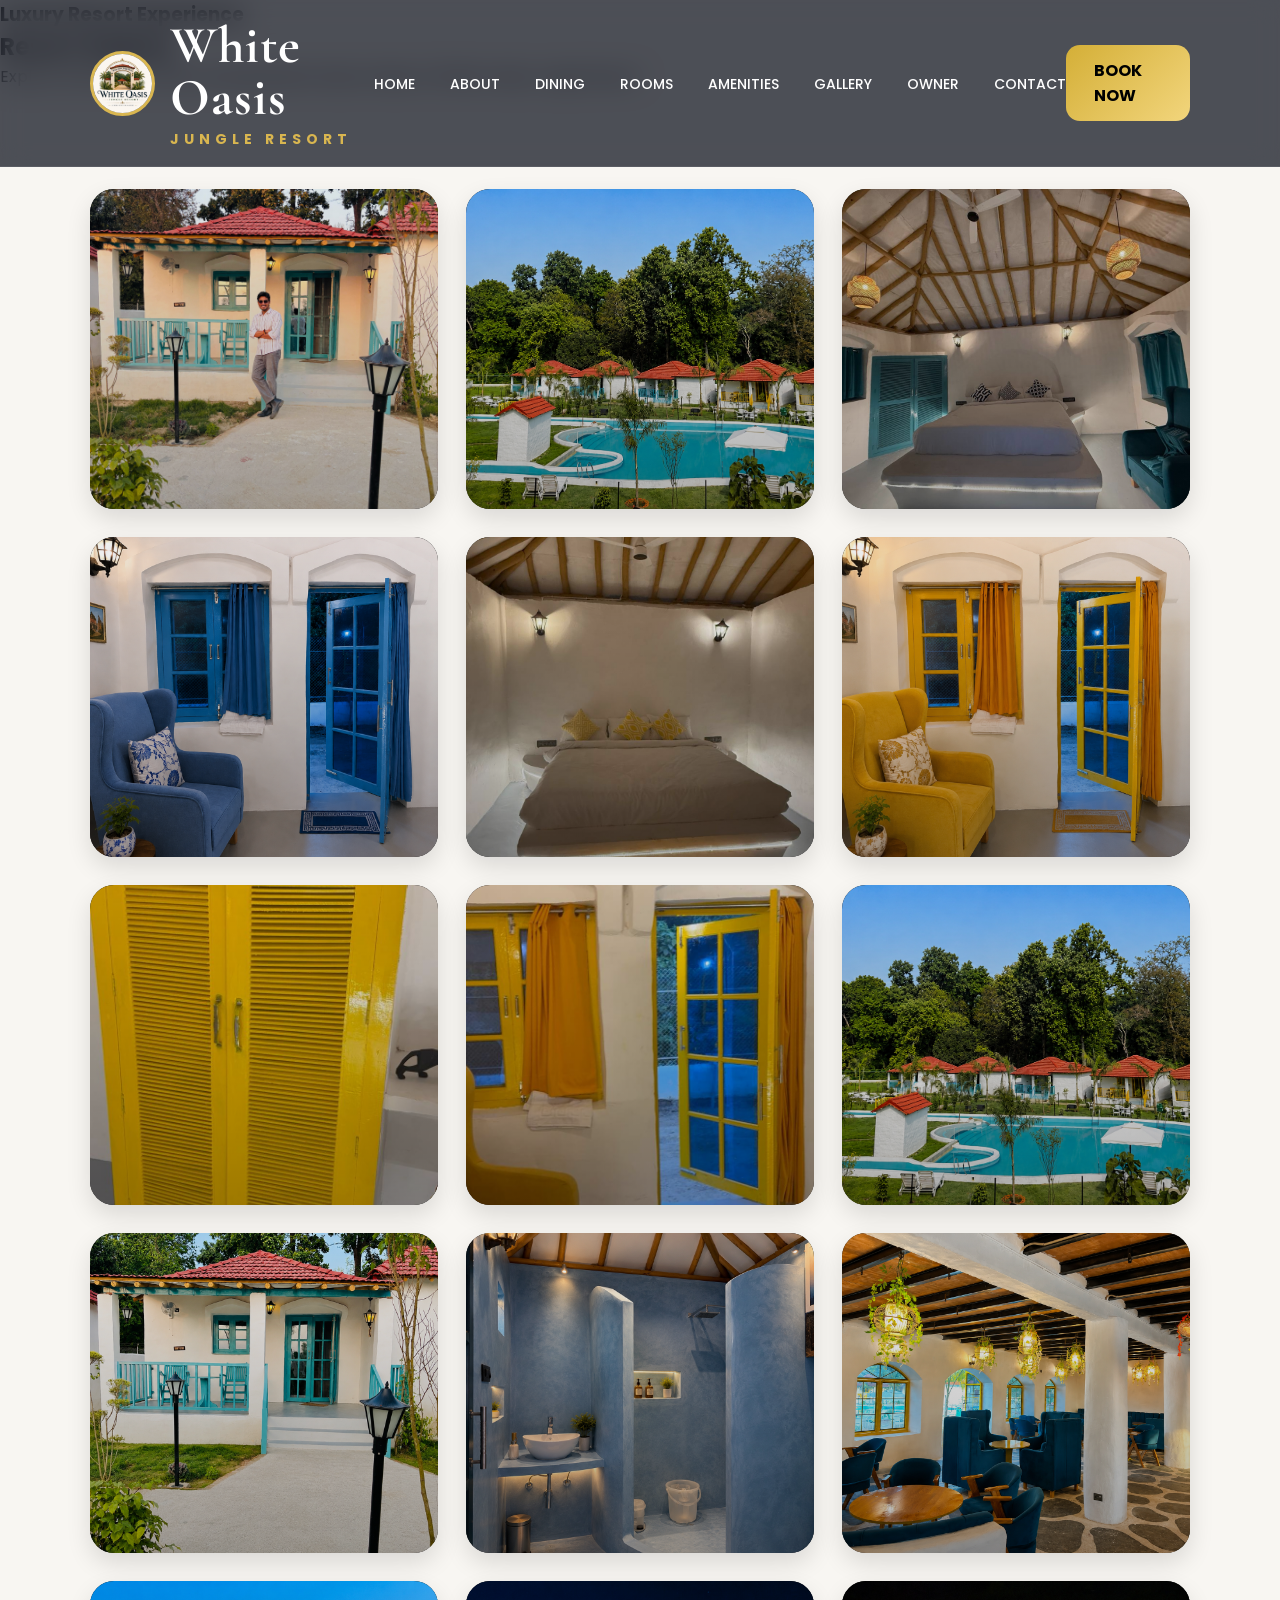
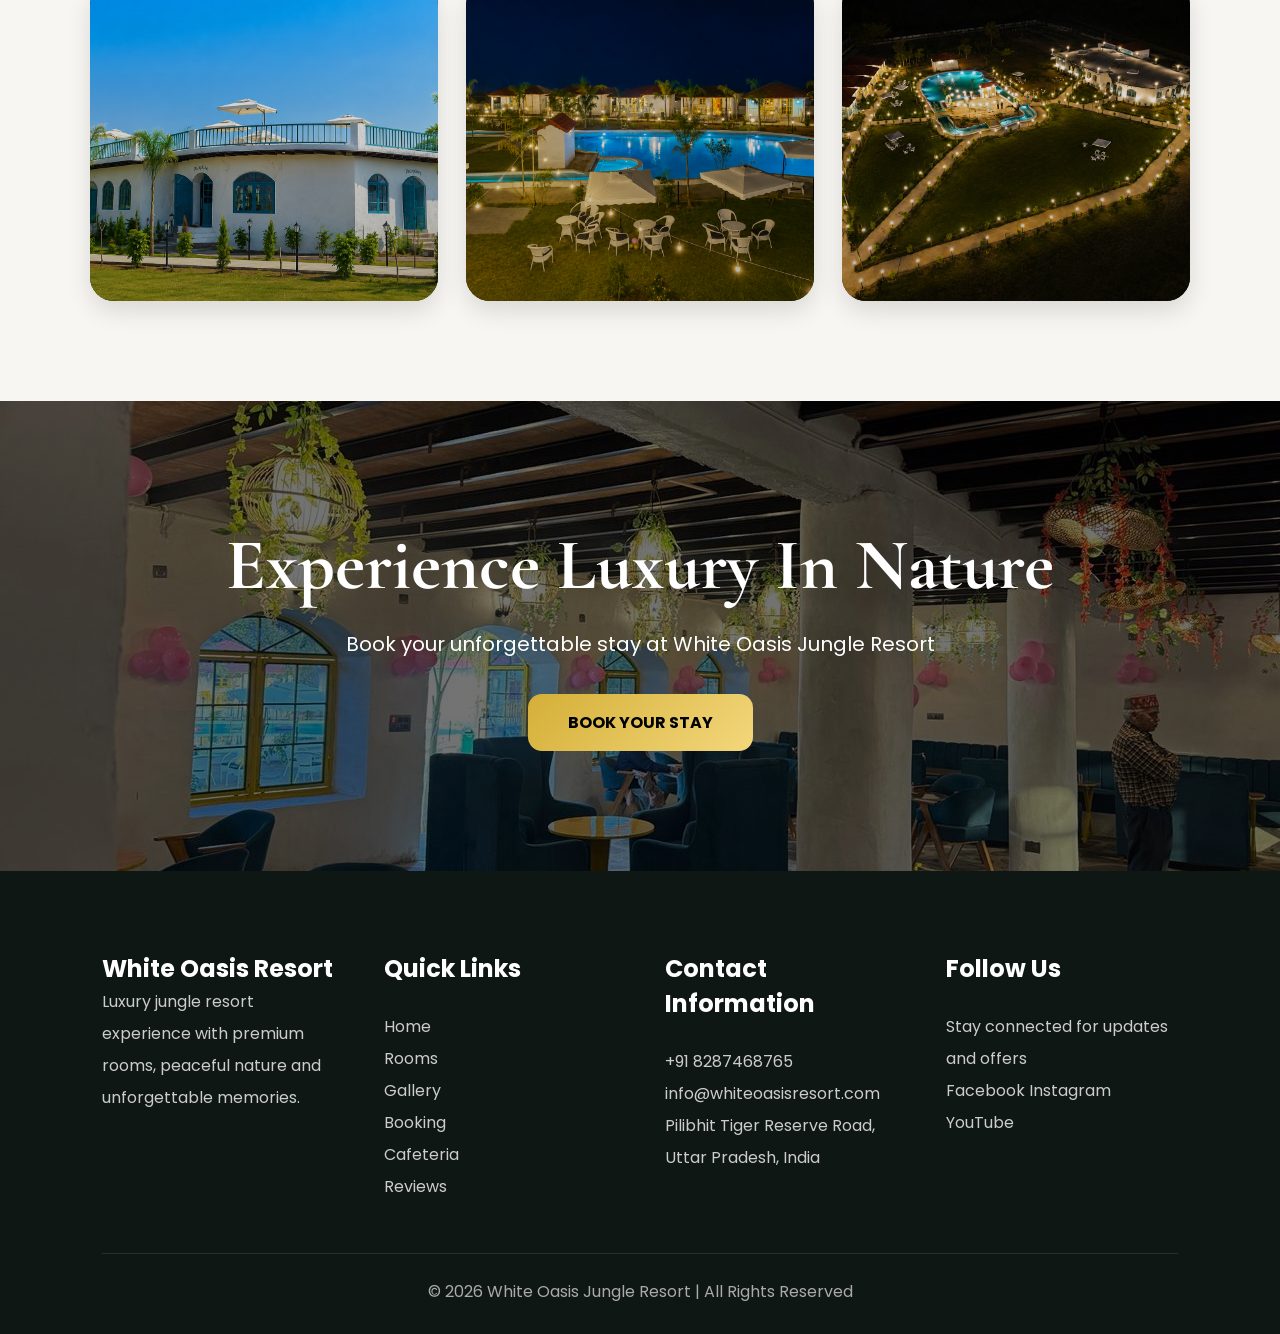
<file: gallery.html>
<!DOCTYPE html>
<html lang="en">

<head>

    <meta charset="UTF-8">

    <meta name="viewport" content="width=device-width, initial-scale=1.0">

    <title>Gallery | White Oasis Jungle Resort</title>

    <link rel="stylesheet" href="style.css">

    <!-- GOOGLE FONTS -->

    <link rel="preconnect" href="https://fonts.googleapis.com">

    <link rel="preconnect" href="https://fonts.gstatic.com" crossorigin>

    <link
        href="https://fonts.googleapis.com/css2?family=Cormorant+Garamond:wght@400;500;600;700&family=Poppins:wght@300;400;500;600;700&display=swap"
        rel="stylesheet">

</head>

<body>

    <!-- ================= NAVBAR ================= -->

    <header class="navbar">

        <div class="nav-container">

            <!-- LOGO -->

            <!-- LOGO -->

            <div class="logo">

                <a href="index.html" class="logo-wrapper">

                    <img src="assets/images/logo.white-oasis.png" alt="White Oasis Logo" class="logo-circle">

                    <div class="logo-text">
                        White Oasis
                        <span>JUNGLE RESORT</span>
                    </div>

                </a>

            </div>

            <!-- NAV LINKS -->

            <nav>

                <ul class="nav-links">

                    <li><a href="index.html">HOME</a></li>

                    <li><a href="index.html#about">ABOUT</a></li>

                    <li><a href="cafe.html">DINING</a></li>

                    <li><a href="rooms.html">ROOMS</a></li>

                    <li><a href="index.html#amenities">AMENITIES</a></li>

                    <li><a href="gallery.html">GALLERY</a></li>

                    <li><a href="index.html#owner">OWNER</a></li>

                    <li><a href="index.html#contact">CONTACT</a></li>

                </ul>

            </nav>

            <!-- RIGHT BUTTONS -->

            <div class="nav-right">


                <a href="booking.html" class="book-btn">
                    BOOK NOW
                </a>

            </div>

        </div>

    </header>

    <!-- ================= HERO SECTION ================= -->

    <section class="gallery-hero">

        <div class="gallery-overlay"></div>

        <div class="gallery-hero-content">

            <h3>
                Luxury Resort Experience
            </h3>

            <h1>
                Resort Gallery
            </h1>

            <p>
                Explore the beauty, luxury and peaceful nature vibes
                of White Oasis Jungle Resort
            </p>

        </div>

    </section>

    <!-- ================= GALLERY SECTION ================= -->

    <section class="gallery-section">

        <div class="gallery-container">

            <!-- IMAGE -->

            <div class="gallery-item">
                <img src="assets/images/G-001.jpeg" alt="Resort">
            </div>


            <!-- IMAGE -->

            <div class="gallery-item">
                <img src="assets/images/about-1.png" alt="Resort">
            </div>

            <!-- IMAGE -->

            <div class="gallery-item">
                <img src="assets/images/004.jpeg" alt="Resort">
            </div>

            <!-- IMAGE -->

            <div class="gallery-item">
                <img src="assets/images/Room-2.png" alt="Resort">
            </div>

            <!-- IMAGE -->

            <div class="gallery-item">
                <img src="assets/images/008.jpeg" alt="Resort">
            </div>


            <!-- IMAGE -->

            <div class="gallery-item">
                <img src="assets/images/Room-1.png" alt="Resort">
            </div>


            <!-- IMAGE -->

            <div class="gallery-item">
                <img src="assets/images/009.jpeg" alt="Resort">
            </div>

            <!-- IMAGE -->

            <div class="gallery-item">
                <img src="assets/images/010.jpeg" alt="Resort">
            </div>

            <!-- IMAGE -->

            <div class="gallery-item">
                <img src="assets/images/about-1.png" alt="Resort">
            </div>

            <!-- IMAGE -->

            <div class="gallery-item">
                <img src="assets/images/about-2.png" alt="Resort">
            </div>


            <!-- IMAGE -->

            <div class="gallery-item">
                <img src="assets/images/Room-4.png" alt="Resort">
            </div>

            <!-- IMAGE -->

            <div class="gallery-item">
                <img src="assets/images/Dining-2.png" alt="Resort">
            </div>

            <!-- IMAGE -->

            <div class="gallery-item">
                <img src="assets/images/Dining.png" alt="Resort">
            </div>

            <!-- IMAGE -->

            <div class="gallery-item">
                <img src="assets/images/night-1.png" alt="Resort">
            </div>

            <!-- IMAGE -->

            <div class="gallery-item">
                <img src="assets/images/night-2.png" alt="Resort">
            </div>

        </div>

    </section>

    <!-- ================= CTA SECTION ================= -->

    <section class="cta">

        <h2>
            Experience Luxury In Nature
        </h2>

        <p>
            Book your unforgettable stay at White Oasis Jungle Resort
        </p>

        <a href="booking.html" class="hero-btn">
            BOOK YOUR STAY
        </a>

    </section>

    <!-- ================= FOOTER ================= -->

    <footer class="main-footer">

        <div class="footer-container">

            <!-- COLUMN 1 -->

            <div class="footer-column">

                <h2 class="footer-logo">
                    White Oasis Resort
                </h2>

                <p>
                    Luxury jungle resort experience with premium rooms,
                    peaceful nature and unforgettable memories.
                </p>

            </div>

            <!-- COLUMN 2 -->

            <div class="footer-column">

                <h3>Quick Links</h3>

                <ul>

                    <li><a href="index.html">Home</a></li>

                    <li><a href="rooms.html">Rooms</a></li>

                    <li><a href="gallery.html">Gallery</a></li>

                    <li><a href="booking.html">Booking</a></li>

                    <li><a href="cafe.html">Cafeteria</a></li>

                    <li><a href="reviews.html">Reviews</a></li>

                </ul>

            </div>

            <!-- COLUMN 3 -->

            <div class="footer-column">

                <h3>Contact Information</h3>

                <p>
                    +91 8287468765
                </p>

                <p>
                    info@whiteoasisresort.com
                </p>

                <p>
                    Pilibhit Tiger Reserve Road,
                    Uttar Pradesh, India
                </p>

            </div>

            <!-- COLUMN 4 -->

            <div class="footer-column">

                <h3>Follow Us</h3>

                <p>
                    Stay connected for updates and offers
                </p>

                <div class="social-icons">

                    <a href="#">
                        Facebook
                    </a>

                    <a href="#">
                        Instagram
                    </a>

                    <a href="#">
                        YouTube
                    </a>

                </div>

            </div>

        </div>

        <!-- FOOTER BOTTOM -->

        <div class="footer-bottom">

            <p>
                © 2026 White Oasis Jungle Resort | All Rights Reserved
            </p>

        </div>

    </footer>

    <!-- ================= VIDEO HOVER SCRIPT ================= -->

    <script>

        const videoCards = document.querySelectorAll('.video-card');

        videoCards.forEach(card => {

            const video = card.querySelector('video');

            card.addEventListener('mouseenter', () => {

                video.play();

            });

            card.addEventListener('mouseleave', () => {

                video.pause();

                video.currentTime = 0;

            });

        });

    </script>

</body>

</html>
</file>
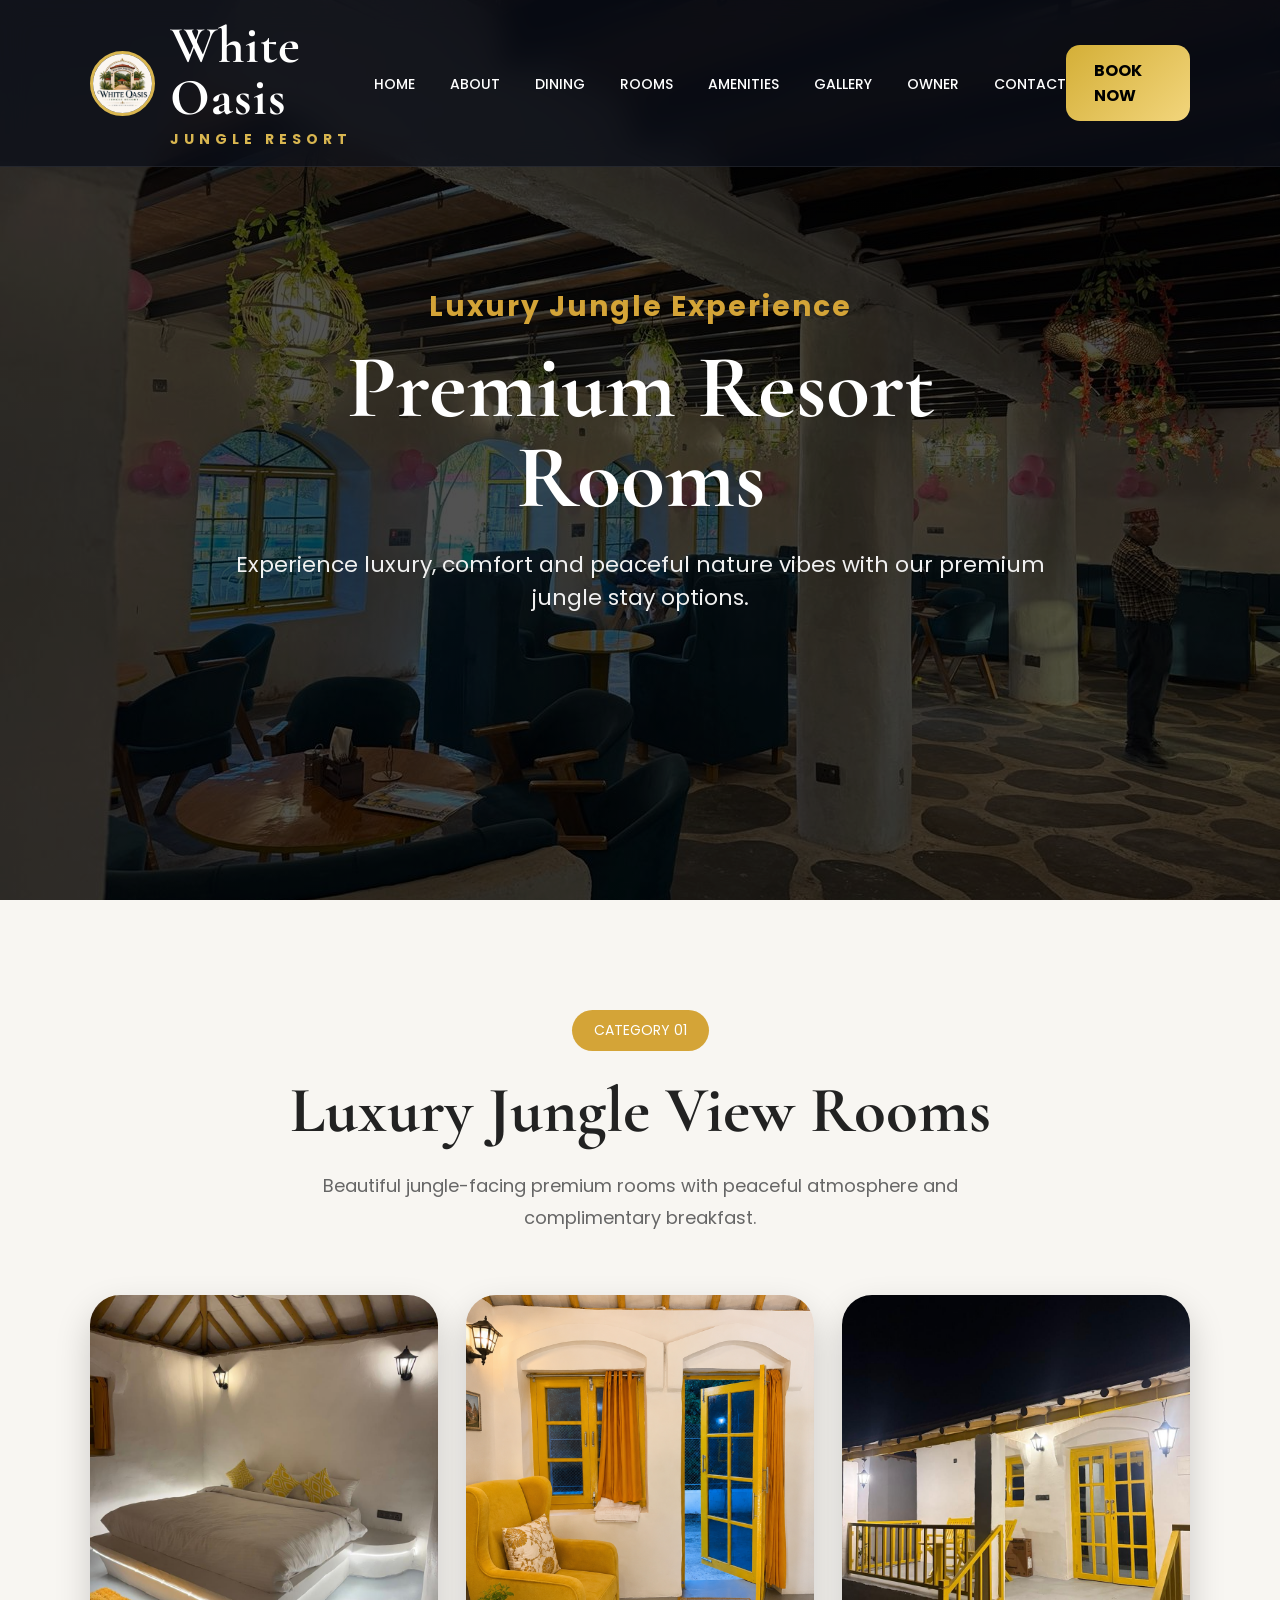
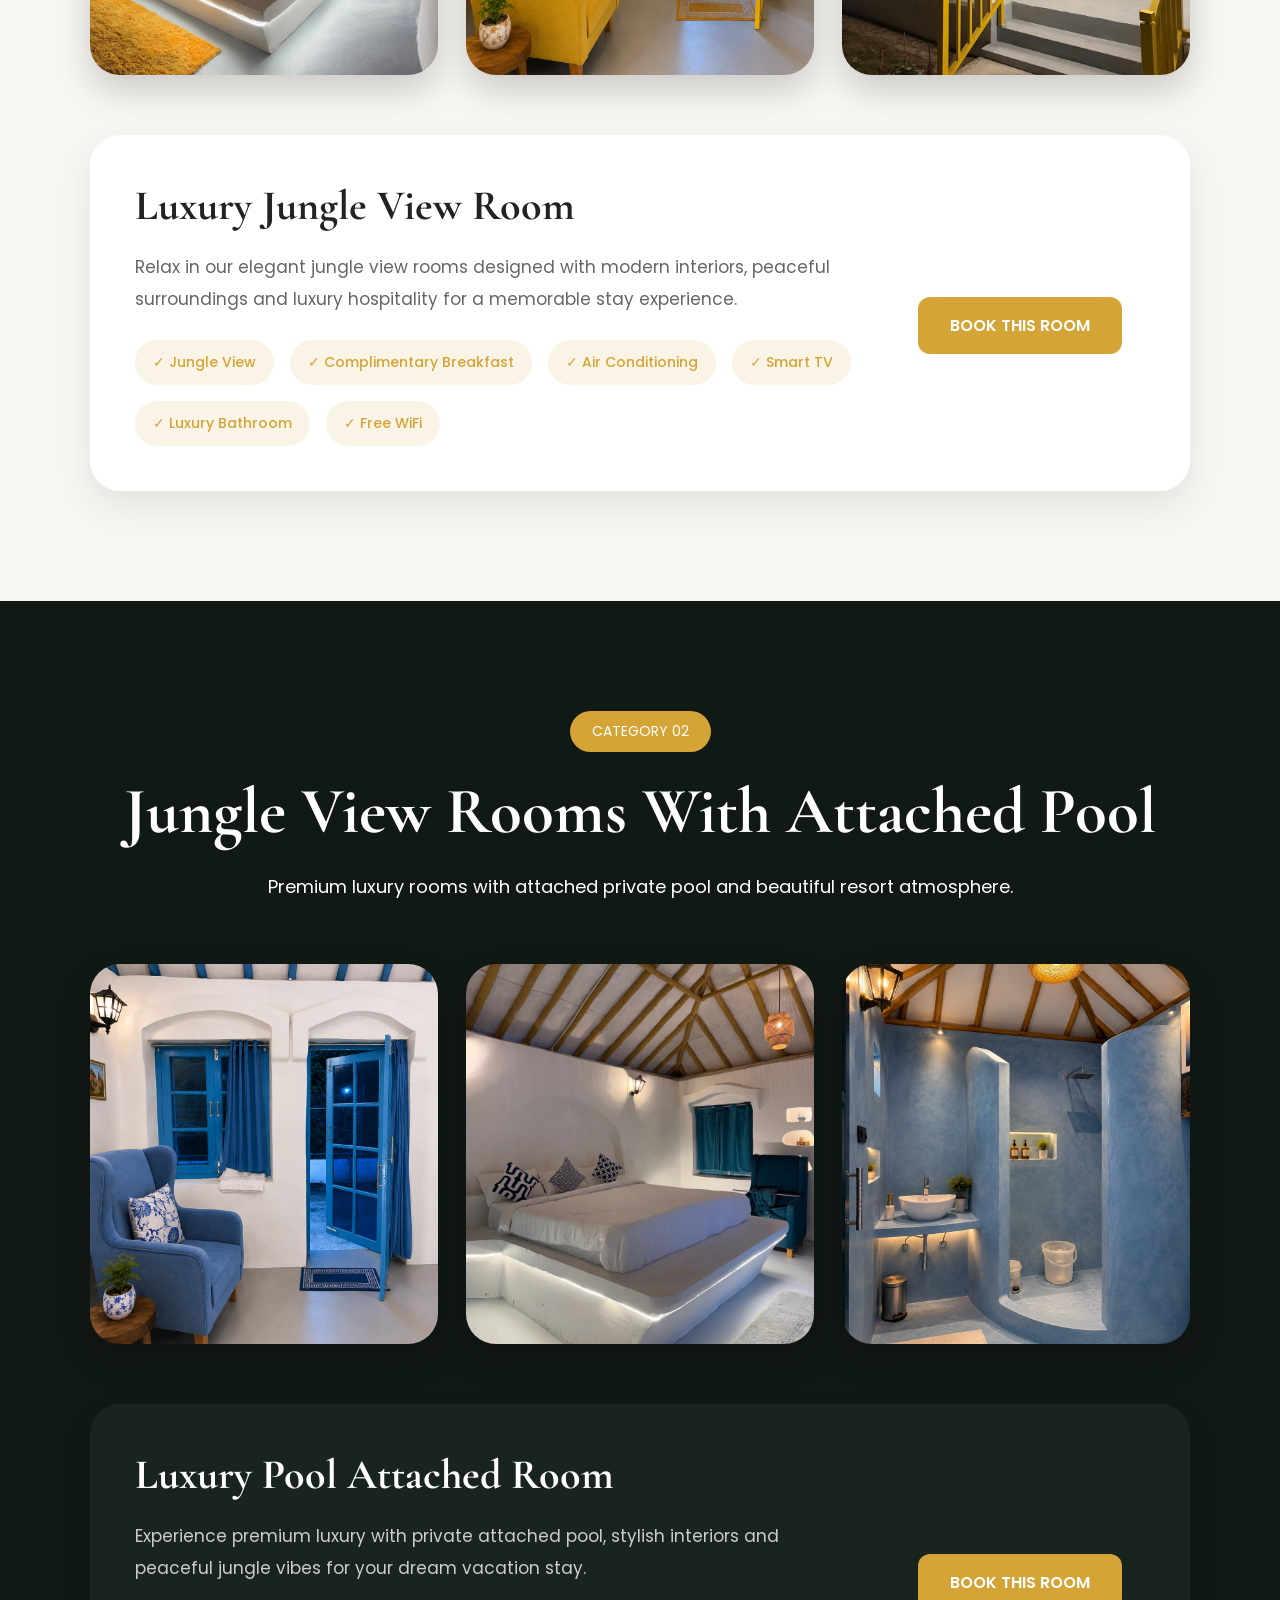
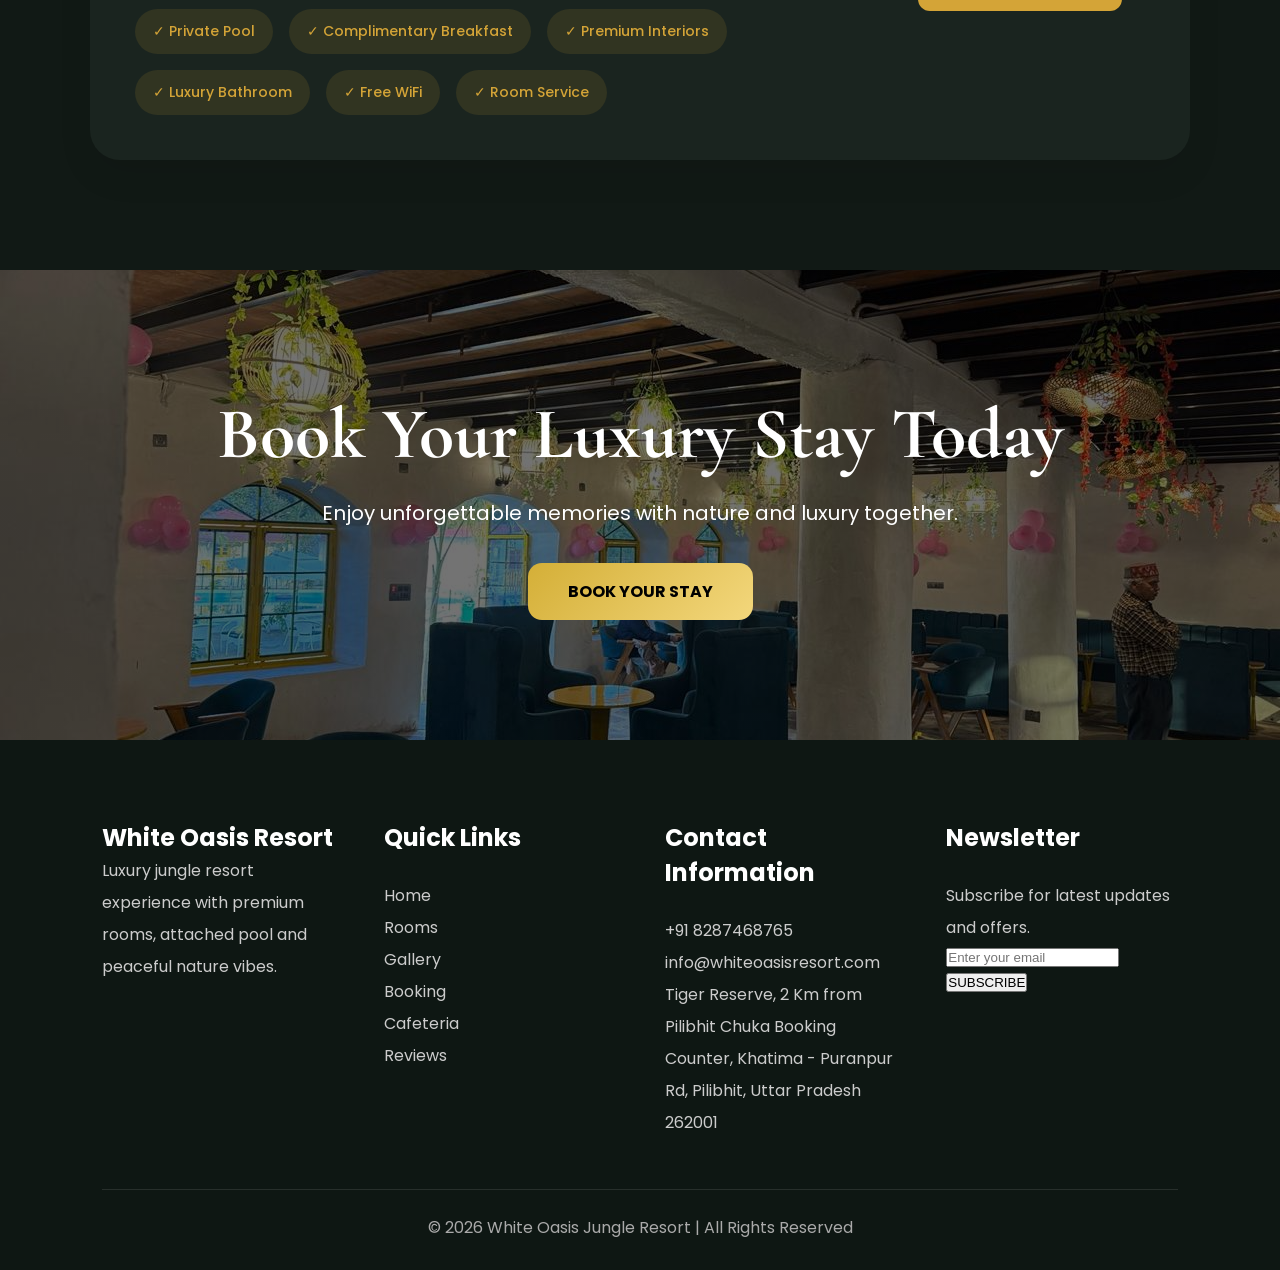
<file: rooms.html>
<!DOCTYPE html>
<html lang="en">

<head>

    <meta charset="UTF-8">

    <meta name="viewport" content="width=device-width, initial-scale=1.0">

    <title>Luxury Rooms | White Oasis Jungle Resort</title>

    <link rel="stylesheet" href="style.css">

    <!-- GOOGLE FONTS -->

    <link rel="preconnect" href="https://fonts.googleapis.com">

    <link rel="preconnect" href="https://fonts.gstatic.com" crossorigin>

    <link
        href="https://fonts.googleapis.com/css2?family=Cormorant+Garamond:wght@400;500;600;700&family=Poppins:wght@300;400;500;600;700&display=swap"
        rel="stylesheet">

</head>

<body>

    <!-- ================= NAVBAR ================= -->

    <header class="navbar">

        <div class="nav-container">

            <!-- LOGO -->

            <div class="logo">

                <a href="index.html" class="logo-wrapper">

                    <img src="assets/images/logo.white-oasis.png" alt="White Oasis Logo" class="logo-circle">

                    <div class="logo-text">
                        White Oasis
                        <span>JUNGLE RESORT</span>
                    </div>

                </a>

            </div>

            <nav>

                <ul class="nav-links">

                    <li><a href="index.html">HOME</a></li>

                    <li><a href="index.html#about">ABOUT</a></li>

                    <li><a href="cafe.html">DINING</a></li>

                    <li><a href="rooms.html">ROOMS</a></li>

                    <li><a href="index.html#amenities">AMENITIES</a></li>

                    <li><a href="gallery.html">GALLERY</a></li>

                    <li><a href="index.html#owner">OWNER</a></li>

                    <li><a href="index.html#contact">CONTACT</a></li>

                </ul>

            </nav>

            <div class="nav-right">


                <a href="booking.html" class="book-btn">
                    BOOK NOW
                </a>

            </div>

        </div>

    </header>

    <!-- ================= HERO SECTION ================= -->

    <section class="rooms-hero-new">

        <div class="rooms-overlay"></div>

        <div class="rooms-hero-content-new">

            <h4>
                Luxury Jungle Experience
            </h4>

            <h1>
                Premium Resort Rooms
            </h1>

            <p>
                Experience luxury, comfort and peaceful nature vibes
                with our premium jungle stay options.
            </p>

        </div>

    </section>

    <!-- ================= ROOM CATEGORY 1 ================= -->

    <section class="room-category-section">

        <div class="category-heading">

            <span class="category-tag">
                CATEGORY 01
            </span>

            <h2>
                Luxury Jungle View Rooms
            </h2>

            <p>
                Beautiful jungle-facing premium rooms with peaceful
                atmosphere and complimentary breakfast.
            </p>

        </div>

        <div class="room-gallery-grid">

            <!-- IMAGE 1 -->

            <div class="room-image-card">

                <img src="assets/images/007.jpeg" alt="Luxury Jungle View">

            </div>

            <!-- IMAGE 2 -->

            <div class="room-image-card">

                <img src="assets/images/Room-1.png" alt="Luxury Jungle View">

            </div>

            <!-- IMAGE 3 -->

            <div class="room-image-card">

                <img src="assets/images/013.jpeg" alt="Luxury Jungle View">

            </div>

        </div>

        <!-- DETAILS -->

        <div class="room-info-box">

            <div class="room-info-left">

                <h3>
                    Luxury Jungle View Room
                </h3>

                <p>
                    Relax in our elegant jungle view rooms designed
                    with modern interiors, peaceful surroundings and
                    luxury hospitality for a memorable stay experience.
                </p>

                <div class="feature-list">

                    <span>✓ Jungle View</span>

                    <span>✓ Complimentary Breakfast</span>

                    <span>✓ Air Conditioning</span>

                    <span>✓ Smart TV</span>

                    <span>✓ Luxury Bathroom</span>

                    <span>✓ Free WiFi</span>

                </div>

            </div>

            <div class="room-info-right">

                

                <p>
        
                </p>

                <a href="booking.html" class="room-book-btn">
                    BOOK THIS ROOM
                </a>

            </div>

        </div>

    </section>

    <!-- ================= ROOM CATEGORY 2 ================= -->

    <section class="room-category-section dark-section">

        <div class="category-heading">

            <span class="category-tag">
                CATEGORY 02
            </span>

            <h2>
                Jungle View Rooms With Attached Pool
            </h2>

            <p>
                Premium luxury rooms with attached private pool and
                beautiful resort atmosphere.
            </p>

        </div>

        <div class="room-gallery-grid">

            <!-- IMAGE 1 -->

            <div class="room-image-card">

                <img src="assets/images/Room-2.png" alt="Pool Room">

            </div>

            <!-- IMAGE 2 -->

            <div class="room-image-card">

                <img src="assets/images/006.jpeg" alt="Pool Room">

            </div>

            <!-- IMAGE 3 -->

            <div class="room-image-card">

                <img src="assets/images/Room-4.png" alt="Pool Room">

            </div>

        </div>

        <!-- DETAILS -->

        <div class="room-info-box">

            <div class="room-info-left">

                <h3>
                    Luxury Pool Attached Room
                </h3>

                <p>
                    Experience premium luxury with private attached pool,
                    stylish interiors and peaceful jungle vibes for your
                    dream vacation stay.
                </p>

                <div class="feature-list">

                    <span>✓ Private Pool</span>

                    <span>✓ Complimentary Breakfast</span>

                    <span>✓ Premium Interiors</span>

                    <span>✓ Luxury Bathroom</span>

                    <span>✓ Free WiFi</span>

                    <span>✓ Room Service</span>

                </div>

            </div>

            <div class="room-info-right">

    

                <a href="booking.html" class="room-book-btn">
                    BOOK THIS ROOM
                </a>

            </div>

        </div>

    </section>

    <!-- ================= CTA ================= -->

    <section class="cta">

        <h2>
            Book Your Luxury Stay Today
        </h2>

        <p>
            Enjoy unforgettable memories with nature and luxury together.
        </p>

        <a href="booking.html" class="hero-btn">
            BOOK YOUR STAY
        </a>

    </section>

    <!-- ================= FOOTER ================= -->

    <footer class="main-footer">

        <div class="footer-container">

            <div class="footer-column">

                <h2 class="footer-logo">
                    White Oasis Resort
                </h2>

                <p>
                    Luxury jungle resort experience with premium rooms,
                    attached pool and peaceful nature vibes.
                </p>

            </div>

            <div class="footer-column">

                <h3>Quick Links</h3>

                <ul>

                    <li><a href="index.html">Home</a></li>

                    <li><a href="rooms.html">Rooms</a></li>

                    <li><a href="gallery.html">Gallery</a></li>

                    <li><a href="booking.html">Booking</a></li>

                    <li><a href="cafe.html">Cafeteria</a></li>

                    <li><a href="reviews.html">Reviews</a></li>

                </ul>

            </div>

            <div class="footer-column">

                <h3>Contact Information</h3>

                <p>
                    +91 8287468765
                </p>

                <p>
                    info@whiteoasisresort.com
                </p>

                <p>
                    Tiger Reserve, 2 Km from Pilibhit Chuka Booking Counter, Khatima - Puranpur Rd, Pilibhit, Uttar
                    Pradesh 262001
                </p>

            </div>

            <div class="footer-column">

                <h3>Newsletter</h3>

                <p>
                    Subscribe for latest updates and offers.
                </p>

                <form>

                    <input type="email" placeholder="Enter your email">

                    <button type="submit">
                        SUBSCRIBE
                    </button>

                </form>

            </div>

        </div>

        <div class="footer-bottom">

            <p>
                © 2026 White Oasis Jungle Resort | All Rights Reserved
            </p>

        </div>

    </footer>

</body>

</html>
</file>
<file: style.css>
/* ================= GOOGLE FONT ================= */

@import url('https://fonts.googleapis.com/css2?family=Cormorant+Garamond:wght@400;500;600;700&family=Poppins:wght@300;400;500;600;700&display=swap');

/* ================= GLOBAL ================= */

* {
    margin: 0;
    padding: 0;
    box-sizing: border-box;
}

html {
    scroll-behavior: smooth;
}

body {
    font-family: 'Poppins', sans-serif;
    overflow-x: hidden;
    background: #f8f6f2;
    color: #222;
}

/* ================= NAVBAR ================= */

.navbar {
    width: 100%;
    position: fixed;
    top: 0;
    left: 0;
    z-index: 999;
    padding: 20px 7%;
    background: rgba(10, 15, 25, 0.72);
    backdrop-filter: blur(14px);
    border-bottom: 1px solid rgba(255, 255, 255, 0.08);
}

.nav-container {
    display: flex;
    justify-content: space-between;
    align-items: center;
}

/* ================= LOGO ================= */

.logo a {
    text-decoration: none;
    color: white;
    font-size: 40px;
    font-family: 'Cormorant Garamond', serif;
    font-weight: 700;
    line-height: 1;
    letter-spacing: 1px;
}

.logo span {
    display: block;
    font-size: 11px;
    letter-spacing: 5px;
    margin-top: 8px;
    color: #d4af37;
    font-family: 'Poppins', sans-serif;
}

/* ================= NAV LINKS ================= */

.nav-links {
    display: flex;
    list-style: none;
    gap: 35px;
}

.nav-links li a {
    text-decoration: none;
    color: white;
    font-size: 14px;
    font-weight: 500;
    position: relative;
    transition: 0.3s;
}

.nav-links li a::after {
    content: '';
    position: absolute;
    left: 0;
    bottom: -8px;
    width: 0%;
    height: 2px;
    background: #d4af37;
    transition: 0.3s;
}

.nav-links li a:hover {
    color: #d4af37;
}

.nav-links li a:hover::after {
    width: 100%;
}

/* ================= BUTTONS ================= */

.nav-right {
    display: flex;
    align-items: center;
    gap: 16px;
}

.login {
    text-decoration: none;
    color: white;
    border: 1px solid rgba(255, 255, 255, 0.4);
    padding: 12px 24px;
    border-radius: 14px;
    transition: 0.3s;
}

.login:hover {
    background: rgba(255, 255, 255, 0.08);
}

.book-btn {
    text-decoration: none;
    background: linear-gradient(135deg,
            #d4af37,
            #f2d57c);
    color: black;
    padding: 13px 28px;
    border-radius: 14px;
    font-weight: 700;
    transition: 0.3s;
}

.book-btn:hover {
    transform: translateY(-3px);
}

/* ================= HERO ================= */

.hero {
    width: 100%;
    height: 100vh;

    background:
        linear-gradient(rgba(0, 0, 0, 0.55),
            rgba(0, 0, 0, 0.55)),
        url("assets/images/421.png");

    background-size: cover;
    background-position: center;

    display: flex;
    justify-content: center;
    align-items: center;

    text-align: center;
    padding: 0 20px;
}

.hero-text {
    max-width: 900px;
    color: white;
}

.hero-subtitle {
    font-size: 50px;
    color: #d4af37;
    font-family: cursive;
}

.hero-text h1 {
    font-size: 88px;
    line-height: 1;
    margin: 20px 0;
    font-family: 'Cormorant Garamond', serif;
}

.hero-divider {
    width: 160px;
    height: 2px;
    background: #d4af37;
    margin: 20px auto;
}

.hero-text p {
    font-size: 22px;
    color: #f1f1f1;
    margin-bottom: 35px;
}

.hero-btn {
    display: inline-block;
    text-decoration: none;
    background: linear-gradient(135deg,
            #d4af37,
            #f3d77c);
    color: black;
    padding: 16px 40px;
    border-radius: 14px;
    font-weight: 700;
    transition: 0.3s;
}

.hero-btn:hover {
    transform: translateY(-3px);
}

/* ================= ABOUT ================= */

.about {
    padding: 120px 8%;
    background: #f8f6f2;
}

.about-container {
    display: grid;
    grid-template-columns: 1fr 1fr;
    gap: 60px;
    align-items: center;
}

.about-text h5 {
    color: #d4af37;
    margin-bottom: 10px;
    font-size: 18px;
}

.about-text h2 {
    font-size: 70px;
    margin-bottom: 20px;
    font-family: 'Cormorant Garamond', serif;
}

.about-text p {
    font-size: 18px;
    line-height: 1.9;
    color: #555;
    margin-bottom: 30px;
}

.about-btn {
    display: inline-block;
    text-decoration: none;
    border: 1px solid #d4af37;
    color: #d4af37;
    padding: 14px 32px;
    border-radius: 10px;
    transition: 0.3s;
}

.about-btn:hover {
    background: #d4af37;
    color: white;
}

.about-images {
    display: grid;
    grid-template-columns: 1fr 1fr;
    gap: 20px;
}

.about-images img {
    width: 100%;
    height: 320px;
    object-fit: cover;
    border-radius: 24px;
    transition: 0.4s;
}

.about-images img:hover {
    transform: scale(1.03);
}

/* ================= AMENITIES ================= */

.amenities {
    padding: 100px 8%;
    background: white;
    text-align: center;
}

.section-title {
    font-size: 65px;
    margin-bottom: 15px;
    font-family: 'Cormorant Garamond', serif;
}

.section-subtitle {
    color: #777;
    margin-bottom: 60px;
}

.amenities-grid {
    display: grid;
    grid-template-columns: repeat(6, 1fr);
    gap: 20px;
}

.amenity-card {
    background: #fafafa;
    padding: 40px 20px;
    border-radius: 20px;
    transition: 0.4s;
}

.amenity-card:hover {
    transform: translateY(-8px);
    box-shadow: 0 15px 30px rgba(0, 0, 0, 0.08);
}

/* ================= GALLERY ================= */

.gallery-section {
    width: 100%;
    padding: 100px 7%;
    background: #f8f6f2;
}

.gallery-container {
    display: grid;
    grid-template-columns: repeat(auto-fit, minmax(320px, 1fr));
    gap: 28px;
}

.gallery-item {
    width: 100%;
    height: 320px;
    border-radius: 24px;
    overflow: hidden;
    position: relative;
    background: black;
    cursor: pointer;
    box-shadow: 0 10px 25px rgba(0, 0, 0, 0.12);
    transition: 0.4s ease;
}

.gallery-item img,
.video-card video {
    width: 100%;
    height: 100%;
    object-fit: cover;
    transition: transform 0.5s ease;
}

.gallery-item::before {
    content: '';
    position: absolute;
    inset: 0;
    background: linear-gradient(rgba(0, 0, 0, 0.05),
            rgba(0, 0, 0, 0.30));
    z-index: 1;
}

.gallery-item:hover {
    transform: translateY(-8px);
}

.gallery-item:hover img,
.gallery-item:hover video {
    transform: scale(1.08);
}

/* ================= BOOKING PAGE ================= */

.booking-page {
    background: #111;
}

/* HERO SECTION */

.booking-hero {

    width: 100%;
    min-height: 100vh;

    display: flex;
    justify-content: center;
    align-items: center;

    padding: 140px 7% 80px;

    background:
        linear-gradient(rgba(0, 0, 0, 0.65),
            rgba(0, 0, 0, 0.65)),
        url("assets/images/421.png");

    background-size: cover;
    background-position: center;
    background-attachment: fixed;
}

/* MAIN CONTAINER */

.booking-wrapper {

    width: 100%;

    display: grid;

    grid-template-columns: 1fr 1fr;

    gap: 60px;

    align-items: center;
}

/* LEFT SIDE TEXT */

.booking-left {
    color: white;
}

.booking-left h5 {
    color: #d4af37;
    font-size: 22px;
    margin-bottom: 12px;
}

.booking-left h1 {

    font-size: 82px;

    line-height: 0.95;

    margin-bottom: 24px;

    font-family: 'Cormorant Garamond', serif;

    color: white;
}

.booking-left p {

    font-size: 18px;

    line-height: 1.8;

    color: rgba(255, 255, 255, 0.88);

    margin-bottom: 28px;
}

.booking-features {
    list-style: none;
}

.booking-features li {

    margin-bottom: 16px;

    color: white;

    font-size: 17px;
}

/* RIGHT SIDE FORM */

.booking-card-modern {

    width: 100%;

    max-width: 650px;

    margin-left: auto;

    background: rgba(255, 255, 255, 0.10);

    backdrop-filter: blur(18px);

    border: 1px solid rgba(255, 255, 255, 0.15);

    border-radius: 30px;

    padding: 45px;

    box-shadow: 0 10px 40px rgba(0, 0, 0, 0.35);
}

.booking-card-modern h2 {

    font-size: 54px;

    color: white;

    text-align: center;

    margin-bottom: 12px;

    font-family: 'Cormorant Garamond', serif;
}

.booking-subtitle {

    text-align: center;

    color: rgba(255, 255, 255, 0.8);

    margin-bottom: 35px;
}

.booking-form {
    width: 100%;
}

.form-row {
    display: flex;
    gap: 20px;
}

.form-group {
    width: 100%;
    margin-bottom: 22px;
}

.form-group label {

    display: block;

    color: white;

    margin-bottom: 10px;

    font-size: 14px;

    font-weight: 500;
}

.form-group input,
.form-group select,
.form-group textarea {

    width: 100%;

    padding: 17px 18px;

    border: 1px solid rgba(255, 255, 255, 0.15);

    border-radius: 14px;

    background: rgba(255, 255, 255, 0.08);

    color: white;

    font-size: 15px;

    outline: none;

    transition: 0.3s ease;
}

.form-group input::placeholder,
.form-group textarea::placeholder {
    color: rgba(255, 255, 255, 0.65);
}

.form-group select option {
    color: black;
}

.form-group input:focus,
.form-group select:focus,
.form-group textarea:focus {

    border-color: #d4af37;

    background: rgba(255, 255, 255, 0.12);

    box-shadow: 0 0 10px rgba(212, 175, 55, 0.3);
}

.book-btn-modern {

    width: 100%;

    padding: 18px;

    border: none;

    border-radius: 14px;

    background: linear-gradient(135deg,
            #d4af37,
            #f3d77c);

    color: black;

    font-size: 16px;

    font-weight: 700;

    cursor: pointer;

    transition: 0.4s ease;

    letter-spacing: 1px;
}

.book-btn-modern:hover {

    transform: translateY(-3px);

    box-shadow: 0 10px 25px rgba(212, 175, 55, 0.4);
}

/* ================= CTA ================= */

.cta {
    padding: 120px 8%;
    background:
        linear-gradient(rgba(0, 0, 0, 0.55),
            rgba(0, 0, 0, 0.55)),
        url("assets/images/017.jpeg");

    background-size: cover;
    background-position: center;

    text-align: center;
    color: white;
}

.cta h2 {
    font-size: 72px;
    margin-bottom: 20px;
    font-family: 'Cormorant Garamond', serif;
}

.cta p {
    font-size: 20px;
    margin-bottom: 35px;
}

/* ================= FOOTER ================= */

.main-footer {
    background: #0e1713;
    color: white;
    padding: 80px 8% 30px;
}

.footer-container {
    display: grid;
    grid-template-columns: repeat(4, 1fr);
    gap: 50px;
}

.footer-column h3 {
    margin-bottom: 25px;
    font-size: 24px;
}

.footer-column p,
.footer-column a {
    color: #cccccc;
    text-decoration: none;
    line-height: 2;
}

.footer-column ul {
    list-style: none;
}

.footer-bottom {
    text-align: center;
    margin-top: 50px;
    border-top: 1px solid rgba(255, 255, 255, 0.1);
    padding-top: 25px;
    color: #aaa;
}

/* ================= RESPONSIVE ================= */

@media(max-width:1200px) {

    .hero-text h1 {
        font-size: 72px;
    }

    .booking-left h1 {
        font-size: 64px;
    }

    .amenities-grid {
        grid-template-columns: repeat(3, 1fr);
    }

    .footer-container {
        grid-template-columns: repeat(2, 1fr);
    }
}

@media(max-width:992px) {

    .about-container,
    .booking-wrapper {
        grid-template-columns: 1fr;
    }

    .booking-left {
        text-align: center;
    }

    .booking-card-modern {
        margin: auto;
    }

    .hero-text h1 {
        font-size: 60px;
    }
}

@media(max-width:768px) {

    .navbar {
        padding: 18px 5%;
    }

    .nav-container {
        flex-direction: column;
        gap: 20px;
    }

    .nav-links {
        flex-wrap: wrap;
        justify-content: center;
        gap: 18px;
    }

    .nav-right {
        flex-direction: column;
    }

    .hero-text h1,
    .booking-left h1 {
        font-size: 48px;
    }

    .about-text h2,
    .section-title,
    .cta h2 {
        font-size: 46px;
    }

    .amenities-grid {
        grid-template-columns: repeat(2, 1fr);
    }

    .footer-container {
        grid-template-columns: 1fr;
    }

    .form-row {
        flex-direction: column;
        gap: 0;
    }

    .booking-card-modern {
        padding: 35px 25px;
    }
}

@media(max-width:480px) {

    .hero-text h1,
    .booking-left h1 {
        font-size: 38px;
    }

    .booking-card-modern h2 {
        font-size: 36px;
    }

    .gallery-item {
        height: 220px;
    }

    .amenities-grid {
        grid-template-columns: 1fr;
    }

    .logo a {
        font-size: 30px;
    }
}

/* ================= NEW ROOMS PAGE ================= */

.rooms-hero-new {

    width: 100%;
    height: 100vh;

    background:
        linear-gradient(rgba(0, 0, 0, 0.60),
            rgba(0, 0, 0, 0.60)),
        url("assets/images/017.jpeg");

    background-size: cover;
    background-position: center;

    display: flex;
    justify-content: center;
    align-items: center;

    text-align: center;

    position: relative;
}

.rooms-overlay {
    position: absolute;
    width: 100%;
    height: 100%;
    background: rgba(0, 0, 0, 0.2);
}

.rooms-hero-content-new {
    position: relative;
    z-index: 2;
    color: white;
    max-width: 850px;
    padding: 20px;
}

.rooms-hero-content-new h4 {

    color: #d4a437;

    font-size: 28px;

    margin-bottom: 15px;

    letter-spacing: 2px;
}

.rooms-hero-content-new h1 {

    font-size: 90px;

    line-height: 1;

    margin-bottom: 25px;

    font-family: 'Cormorant Garamond', serif;
}

.rooms-hero-content-new p {

    font-size: 22px;

    color: #f1f1f1;
}

/* SECTION */

.room-category-section {

    padding: 110px 7%;

    background: #f8f6f2;
}

.dark-section {
    background: #111915;
}

/* HEADING */

.category-heading {
    text-align: center;
    margin-bottom: 60px;
}

.category-tag {

    display: inline-block;

    background: #d4a437;

    color: white;

    padding: 10px 22px;

    border-radius: 30px;

    font-size: 14px;

    margin-bottom: 20px;
}

.category-heading h2 {

    font-size: 65px;

    margin-bottom: 20px;

    font-family: 'Cormorant Garamond', serif;
}

.category-heading p {

    font-size: 18px;

    color: #666;

    max-width: 750px;

    margin: auto;

    line-height: 1.8;
}

.dark-section .category-heading h2,
.dark-section .category-heading p {
    color: white;
}

/* IMAGE GRID */

.room-gallery-grid {

    display: grid;

    grid-template-columns: repeat(3, 1fr);

    gap: 28px;

    margin-bottom: 60px;
}

.room-image-card {

    height: 380px;

    overflow: hidden;

    border-radius: 30px;

    position: relative;

    box-shadow: 0 15px 35px rgba(0, 0, 0, 0.18);

    cursor: pointer;
}

.room-image-card img {

    width: 100%;
    height: 100%;

    object-fit: cover;

    transition: 0.5s ease;
}

.room-image-card:hover img {

    transform: scale(1.08);
}

/* INFO BOX */

.room-info-box {

    display: flex;

    justify-content: space-between;

    align-items: center;

    gap: 40px;

    background: white;

    padding: 45px;

    border-radius: 30px;

    box-shadow: 0 15px 35px rgba(0, 0, 0, 0.08);
}

.dark-section .room-info-box {
    background: #1a241f;
}

.room-info-left {
    flex: 1;
}

.room-info-left h3 {

    font-size: 42px;

    margin-bottom: 20px;

    font-family: 'Cormorant Garamond', serif;
}

.dark-section .room-info-left h3 {
    color: white;
}

.room-info-left p {

    font-size: 17px;

    line-height: 1.9;

    color: #666;

    margin-bottom: 25px;
}

.dark-section .room-info-left p {
    color: #cccccc;
}

/* FEATURES */

.feature-list {

    display: flex;

    flex-wrap: wrap;

    gap: 16px;
}

.feature-list span {

    background: rgba(212, 164, 55, 0.12);

    color: #d4a437;

    padding: 12px 18px;

    border-radius: 30px;

    font-size: 14px;

    font-weight: 500;
}

/* PRICE */

.room-info-right {

    min-width: 250px;

    text-align: center;
}

.room-info-right h2 {

    font-size: 62px;

    color: #d4a437;

    margin-bottom: 10px;
}

.room-info-right p {

    color: #777;

    margin-bottom: 25px;

    font-size: 18px;
}

.dark-section .room-info-right p {
    color: #ccc;
}

/* BUTTON */

.room-book-btn {

    display: inline-block;

    text-decoration: none;

    background: #d4a437;

    color: white;

    padding: 16px 32px;

    border-radius: 12px;

    font-weight: 600;

    transition: 0.3s ease;
}

.room-book-btn:hover {

    background: #bb8d27;

    transform: translateY(-3px);
}

/* RESPONSIVE */

@media(max-width:992px) {

    .room-gallery-grid {
        grid-template-columns: 1fr 1fr;
    }

    .room-info-box {
        flex-direction: column;
        text-align: center;
    }

    .feature-list {
        justify-content: center;
    }

    .rooms-hero-content-new h1 {
        font-size: 65px;
    }
}

@media(max-width:768px) {

    .room-gallery-grid {
        grid-template-columns: 1fr;
    }

    .rooms-hero-content-new h1 {
        font-size: 48px;
    }

    .category-heading h2 {
        font-size: 42px;
    }

    .room-info-left h3 {
        font-size: 34px;
    }

    .room-info-right h2 {
        font-size: 48px;
    }

    .room-image-card {
        height: 300px;
    }
}

/* ================= CAFETERIA PAGE ================= */

.cafe-hero-new {

    width: 100%;
    height: 100vh;

    background:
        linear-gradient(rgba(0, 0, 0, 0.60),
            rgba(0, 0, 0, 0.60)),
        url("assets/images/Dining-2.png");

    background-size: cover;
    background-position: center;

    display: flex;
    justify-content: center;
    align-items: center;

    text-align: center;

    position: relative;
}

.cafe-overlay {

    position: absolute;

    width: 100%;
    height: 100%;

    background: rgba(0, 0, 0, 0.25);
}

.cafe-hero-content {

    position: relative;
    z-index: 2;

    max-width: 850px;

    color: white;

    padding: 20px;
}

.cafe-hero-content h4 {

    color: #d4a437;

    font-size: 28px;

    margin-bottom: 15px;

    letter-spacing: 2px;
}

.cafe-hero-content h1 {

    font-size: 88px;

    line-height: 1;

    margin-bottom: 25px;

    font-family: 'Cormorant Garamond', serif;
}

.cafe-hero-content p {

    font-size: 22px;

    color: #f1f1f1;

    margin-bottom: 35px;

    line-height: 1.8;
}

/* ABOUT SECTION */

.cafe-about {

    padding: 110px 7%;

    display: grid;

    grid-template-columns: 1fr 1fr;

    gap: 70px;

    align-items: center;

    background: #f8f6f2;
}

.section-tag {

    display: inline-block;

    background: rgba(212, 164, 55, 0.12);

    color: #d4a437;

    padding: 10px 22px;

    border-radius: 30px;

    font-size: 14px;

    margin-bottom: 25px;

    font-weight: 600;
}

.cafe-about-left h2 {

    font-size: 70px;

    line-height: 1.1;

    margin-bottom: 25px;

    font-family: 'Cormorant Garamond', serif;
}

.cafe-about-left p {

    font-size: 18px;

    line-height: 1.9;

    color: #666;

    margin-bottom: 30px;
}

.cafe-features {

    display: flex;

    flex-wrap: wrap;

    gap: 16px;
}

.cafe-features span {

    background: white;

    padding: 12px 18px;

    border-radius: 30px;

    box-shadow: 0 8px 20px rgba(0, 0, 0, 0.08);

    color: #444;

    font-size: 14px;
}

.cafe-about-right img {

    width: 100%;

    height: 600px;

    object-fit: cover;

    border-radius: 30px;

    box-shadow: 0 20px 40px rgba(0, 0, 0, 0.18);

    transition: 0.5s ease;
}

.cafe-about-right img:hover {

    transform: scale(1.03);
}

/* FOOD SECTION */

.food-section {

    padding: 110px 7%;

    background: #111915;
}

.section-center {
    text-align: center;
}

.food-section .section-title {
    color: white;
}

.food-section .section-subtitle {
    color: #cccccc;
}

.food-grid {

    margin-top: 60px;

    display: grid;

    grid-template-columns: repeat(3, 1fr);

    gap: 30px;
}

.food-card {

    background: #1a241f;

    border-radius: 30px;

    overflow: hidden;

    transition: 0.4s ease;

    box-shadow: 0 12px 30px rgba(0, 0, 0, 0.2);
}

.food-card:hover {

    transform: translateY(-10px);
}

.food-image {

    width: 100%;
    height: 320px;

    overflow: hidden;
}

.food-image img {

    width: 100%;
    height: 100%;

    object-fit: cover;

    transition: 0.5s ease;
}

.food-card:hover img {

    transform: scale(1.08);
}

.food-content {

    padding: 30px;
}

.food-content h3 {

    color: white;

    font-size: 30px;

    margin-bottom: 15px;

    font-family: 'Cormorant Garamond', serif;
}

.food-content p {

    color: #cccccc;

    line-height: 1.8;
}

/* RESERVE SECTION */

.reserve-section {

    position: relative;

    padding: 120px 7%;

    background:
        linear-gradient(rgba(0, 0, 0, 0.70),
            rgba(0, 0, 0, 0.70)),
        url("assets/images/017.jpeg");

    background-size: cover;
    background-position: center;

    display: flex;
    justify-content: center;
    align-items: center;
}

.reserve-overlay {

    position: absolute;

    width: 100%;
    height: 100%;
}

.reserve-card {

    position: relative;
    z-index: 2;

    width: 100%;
    max-width: 850px;

    background: rgba(255, 255, 255, 0.10);

    backdrop-filter: blur(18px);

    border: 1px solid rgba(255, 255, 255, 0.15);

    border-radius: 35px;

    padding: 50px;

    text-align: center;

    box-shadow: 0 15px 40px rgba(0, 0, 0, 0.35);
}

.reserve-card h2 {

    font-size: 62px;

    color: white;

    margin-bottom: 15px;

    font-family: 'Cormorant Garamond', serif;
}

.reserve-card p {

    color: rgba(255, 255, 255, 0.8);

    margin-bottom: 35px;

    line-height: 1.8;
}

.reserve-form {
    width: 100%;
}

.reserve-form .form-row {

    display: flex;

    gap: 20px;
}

.reserve-form .form-group {

    width: 100%;

    margin-bottom: 22px;

    text-align: left;
}

.reserve-form label {

    display: block;

    color: white;

    margin-bottom: 10px;

    font-size: 14px;
}

.reserve-form input {

    width: 100%;

    padding: 16px 18px;

    border-radius: 14px;

    border: 1px solid rgba(255, 255, 255, 0.15);

    background: rgba(255, 255, 255, 0.08);

    color: white;

    outline: none;

    transition: 0.3s ease;
}

.reserve-form input:focus {

    border-color: #d4a437;

    box-shadow: 0 0 12px rgba(212, 164, 55, 0.3);
}

.reserve-btn {

    width: 100%;

    padding: 18px;

    border: none;

    border-radius: 14px;

    background: linear-gradient(135deg,
            #d4af37,
            #f3d77c);

    color: black;

    font-size: 16px;

    font-weight: 700;

    cursor: pointer;

    margin-top: 10px;

    transition: 0.4s ease;
}

.reserve-btn:hover {

    transform: translateY(-3px);

    box-shadow: 0 12px 25px rgba(212, 164, 55, 0.35);
}

/* RESPONSIVE */

@media(max-width:992px) {

    .cafe-about {
        grid-template-columns: 1fr;
    }

    .food-grid {
        grid-template-columns: 1fr 1fr;
    }

    .cafe-hero-content h1 {
        font-size: 64px;
    }
}

@media(max-width:768px) {

    .food-grid {
        grid-template-columns: 1fr;
    }

    .reserve-form .form-row {
        flex-direction: column;
        gap: 0;
    }

    .cafe-hero-content h1 {
        font-size: 48px;
    }

    .cafe-about-left h2,
    .reserve-card h2 {
        font-size: 42px;
    }

    .reserve-card {
        padding: 35px 25px;
    }
}

@media(max-width:480px) {

    .cafe-hero-content h1 {
        font-size: 38px;
    }

    .cafe-about-left h2,
    .reserve-card h2 {
        font-size: 34px;
    }

    .food-image {
        height: 250px;
    }
}

/* ================= OWNER SECTION ================= */

.owner-section {

    width: 100%;
    padding: 100px 8%;
    background: #f8f6f2;

    text-align: center;
}

.owner-card {

    max-width: 1000px;

    margin: 60px auto 0;

    display: flex;
    align-items: center;
    gap: 50px;

    background: white;

    padding: 40px;

    border-radius: 30px;

    box-shadow: 0 15px 40px rgba(0, 0, 0, 0.08);

    transition: 0.4s ease;
}

.owner-card:hover {

    transform: translateY(-8px);
}

.owner-image {

    flex: 1;
}

.owner-image img {

    width: 100%;
    max-width: 320px;

    height: 380px;

    object-fit: cover;

    border-radius: 24px;

    box-shadow: 0 10px 25px rgba(0, 0, 0, 0.15);
}

.owner-content {

    flex: 1.5;

    text-align: left;
}

.owner-content h3 {

    font-size: 42px;

    margin-bottom: 10px;

    font-family: 'Cormorant Garamond', serif;
}

.owner-content span {

    display: inline-block;

    margin-bottom: 20px;

    color: #d4a437;

    font-weight: 600;

    letter-spacing: 1px;
}

.owner-content p {

    font-size: 17px;

    line-height: 1.9;

    color: #555;
}

/* ================= RESPONSIVE ================= */

@media(max-width:768px) {

    .owner-card {

        flex-direction: column;

        text-align: center;

        padding: 30px 20px;
    }

    .owner-content {

        text-align: center;
    }

    .owner-content h3 {

        font-size: 34px;
    }

    .owner-image img {

        height: 320px;
    }
}

.logo-wrapper {
    display: flex;
    align-items: center;
    gap: 15px;
    text-decoration: none;
}

.logo-circle {
    width: 65px;
    height: 65px;
    border-radius: 50%;
    object-fit: cover;
    border: 3px solid #d9b650;
    background: #fff;
}

.logo-text {
    display: flex;
    flex-direction: column;
}

.logo-text {
    font-size: 52px;
    font-family: 'Cormorant Garamond', serif;
    font-weight: 700;
    color: white;
    line-height: 1;
}

.logo-text span {
    font-size: 14px;
    letter-spacing: 5px;
    color: #d9b650;
    margin-top: 8px;
}

@media(max-width:768px) {

    .logo-circle {
        width: 50px;
        height: 50px;
    }

    .logo-text {
        font-size: 34px;
    }

    .logo-text span {
        font-size: 10px;
        letter-spacing: 3px;
    }

}
</file>
